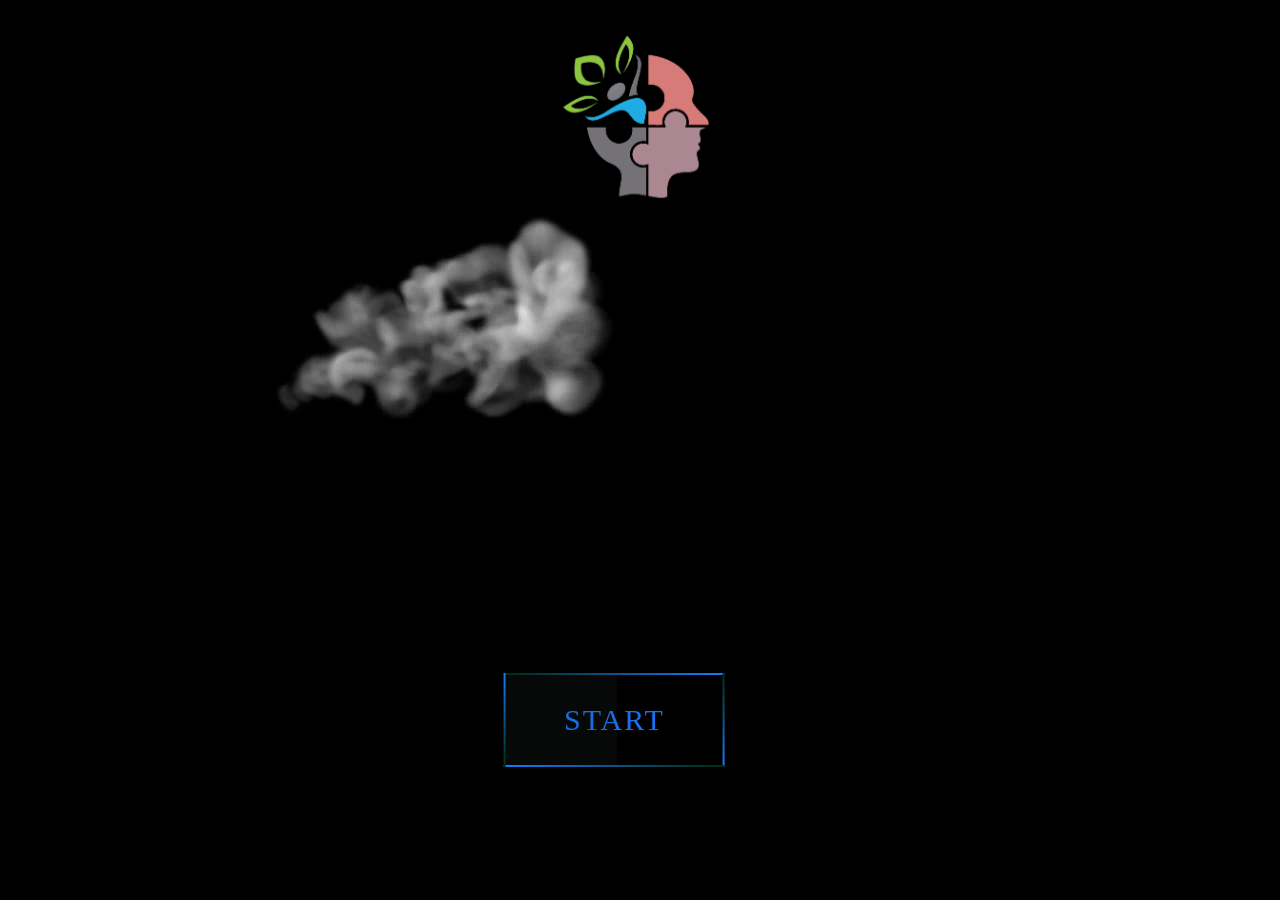
<file: index.html>
<!DOCTYPE html>
<html>
    <head>
        <title>Morphosis</title>
        <link rel="icon" href="images/nit.png" sizes="20x20">
        <link rel="stylesheet" type="text/css" href="Css/style.css"> 
        <link rel="stylesheet" href="https://cdnjs.cloudflare.com/ajax/libs/animate.css/3.7.0/animate.min.css">
</head>
<body>
    
    <section>
            <img src="images/logo.png" class="logo1 animated fadeIn delay-6s">
        <video src="images/smoke.mp4" autoplay muted></video>
        <h1>
            <span>M</span>
            <span>O</span>
            <span>R</span>
            <span>P</span>
            <span>H</span>
            <span>O</span>
            <span>S</span>
            <span>I</span>
            <span>S</span>
             <span>'19</span>
           <!-- <span>19</span>-->
        </h1>
        <a class="buttn animated fadeIn" href="/main.html">
            <span></span>
            <span></span>
            <span></span>
            <span></span>
            Start
        </a>
    </section>
    
</body>
</html>
</file>
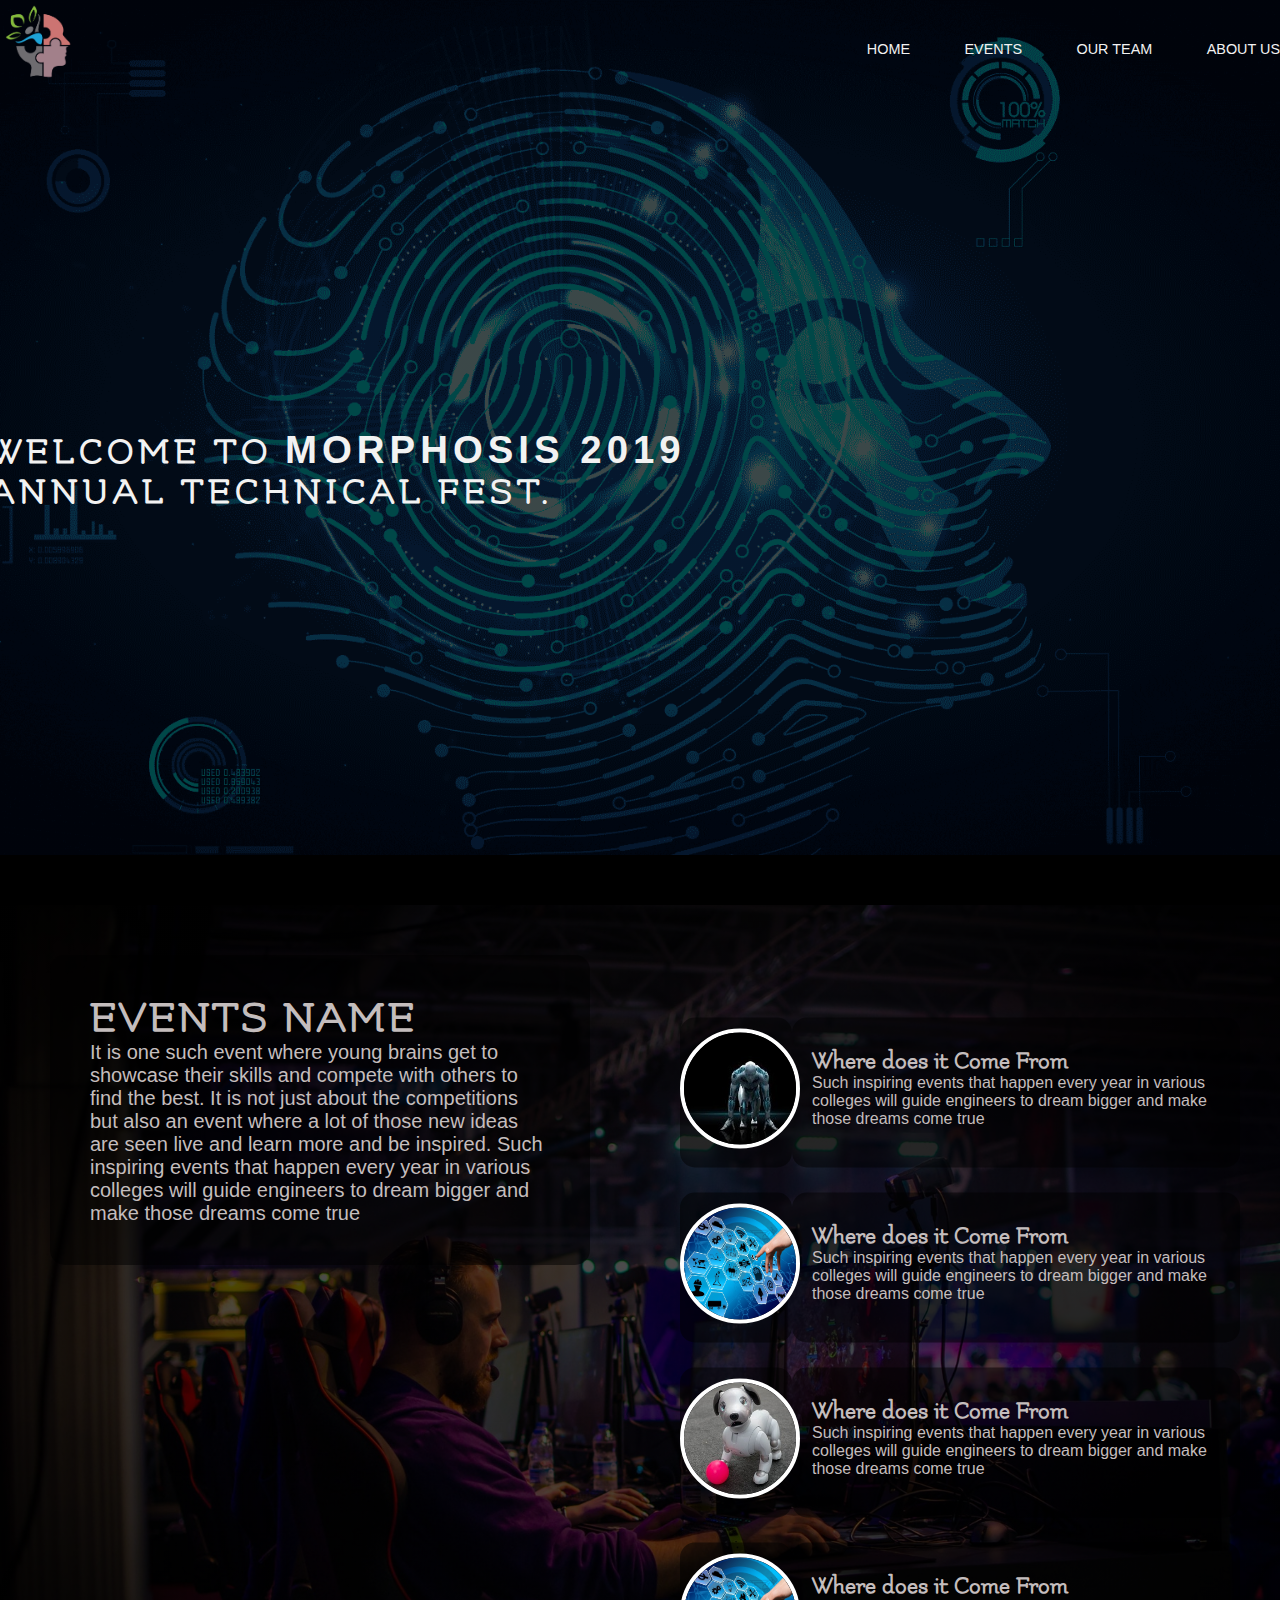
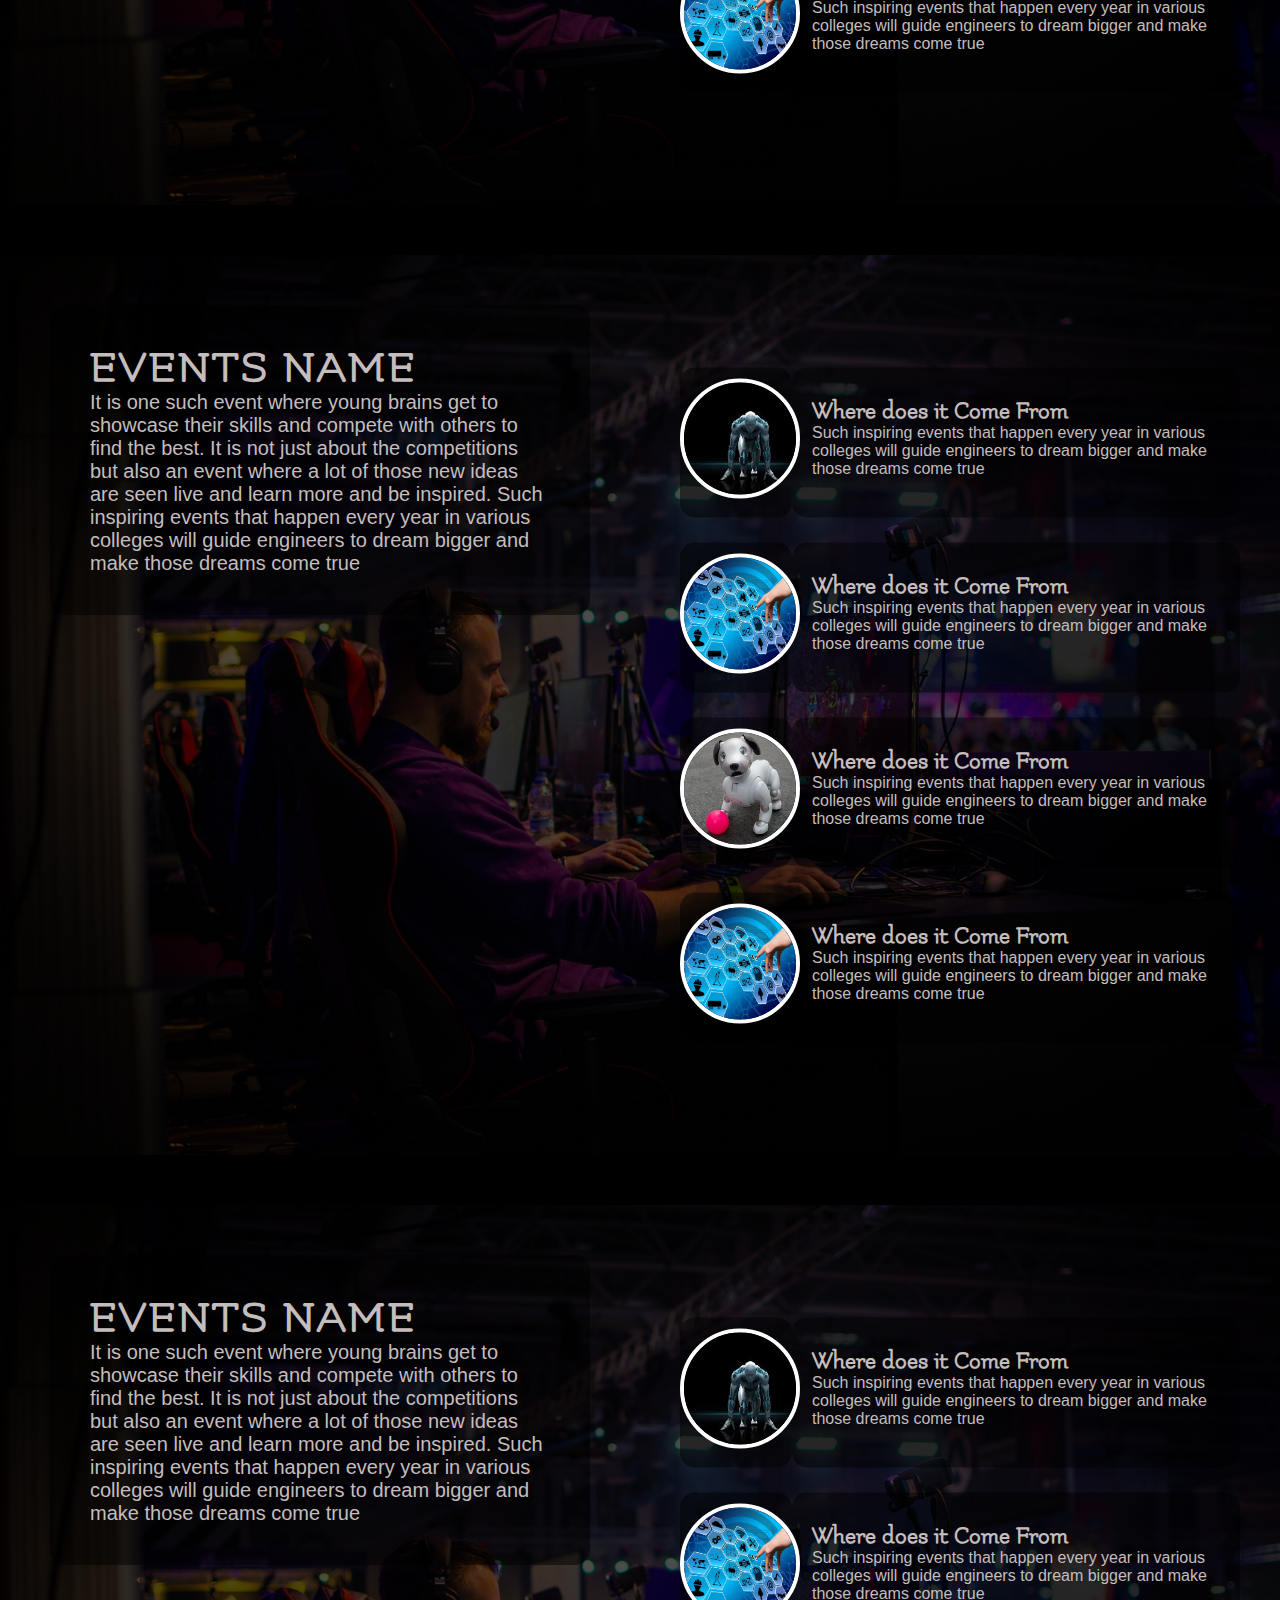
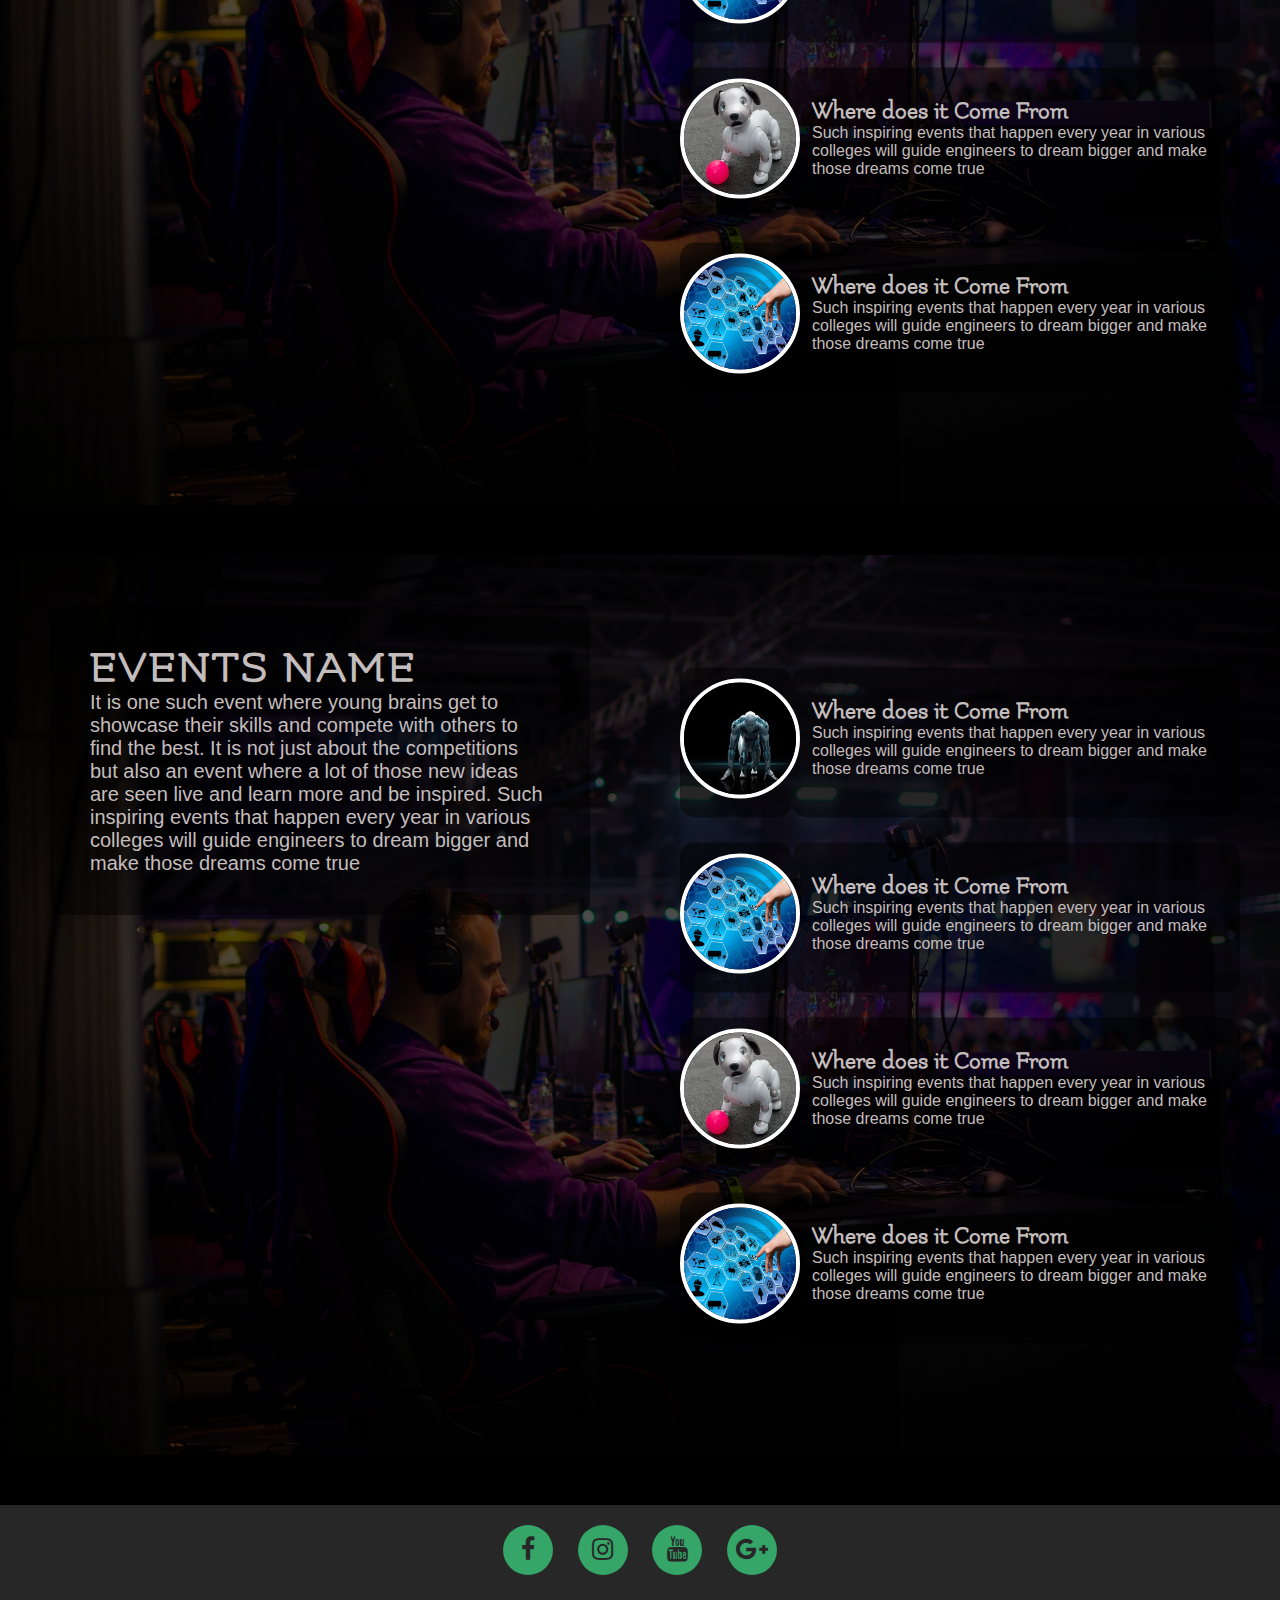
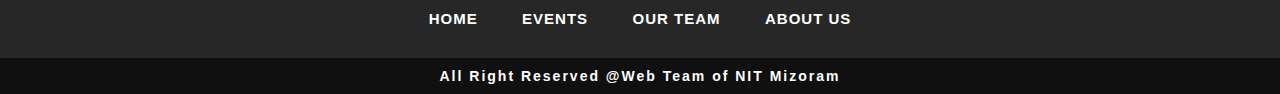
<file: events.html>
<!DOCTYPE html>
<html>
    <head>

        <title>Morphosis</title>
        <link rel="icon" href="images/nit.png" sizes="20x20">
        <link rel="stylesheet" type="text/css" href="Css/main.css">
        <link rel="stylesheet" type="text/css" href="Css/events.css">
        <link href="https://fonts.googleapis.com/css?family=Flamenco" rel="stylesheet">
        <link rel="stylesheet" href="https://cdnjs.cloudflare.com/ajax/libs/animate.css/3.7.0/animate.min.css">
        <link rel="stylesheet" href="https://cdnjs.cloudflare.com/ajax/libs/font-awesome/4.7.0/css/font-awesome.min.css">
    </head>
    <body>
        <!--Code of Header is Start-->
        <header>
            <div id="navbar">
                    <div class="row clearfix ">
                        <img src="images/logo.png" class="logo animated bounceInLeft">
                        <ul id="p1" class="main-nav animated bounceInRight" >
                            <li><a href="/main.html">Home</a></li>
                            <li><a href="/events.html">Events</a></li>
                            <li><a href="/Our-Team.html">Our Team</a></li>
                            <li><a href="#">About us</a></li>
                           
                        </ul>
                        <a onclick="slideshow()" class="mobile-icon animated bounceInRight" ><i class="fa fa-align-justify "></i></a>
                    </div>
            </div>

            <div class="main-content-header">
                <h1>WELCOME TO <span class="colorchange"><b>MORPHOSIS 2019</b></span><br>
                ANNUAL TECHNICAL FEST.</h1>
            </div>
        </header>
        <!--Code of Section is start-->
        <section>
            <div class="box1">
            <div class="leftBox">
                <div class="content">
                    <h1>Events Name</h1>
                    <p>It is one such event where young brains get to showcase their skills and compete with others to find the best. It is not just about the competitions but
                         also an event where a lot of those new ideas are seen live and learn more and be inspired.
                          Such inspiring events that happen every year in various colleges will guide engineers to dream bigger and make those dreams come true</p>
                </div>
            </div>
            <div class="events">
                <ul>
                    <li>
                        <div class="imgBox">
                            <img src="images/robo race.jpg">
                        </div>
                        <div class="details">
                            <h3>Where does it Come From</h3>
                            <p>Such inspiring events that happen every year in various colleges will guide 
                                engineers to dream bigger and make those dreams come true</p>
                        </div>
                        <div style="clear:both;"></div>
                    </li>

                    <li>
                            <div class="imgBox">
                                <img src="images/b1.jpg">
                            </div>
                            <div class="details">
                                <h3>Where does it Come From</h3>
                                <p>Such inspiring events that happen every year in various colleges will guide 
                                    engineers to dream bigger and make those dreams come true</p>
                            </div>
                            <div style="clear:both;"></div>
                        </li>

                        <li>
                                <div class="imgBox">
                                    <img src="images/dog.jpg">
                                </div>
                                <div class="details">
                                    <h3>Where does it Come From</h3>
                                    <p>Such inspiring events that happen every year in various colleges will guide 
                                        engineers to dream bigger and make those dreams come true</p>
                                </div>
                                <div style="clear:both;"></div>
                            </li>

                            <li>
                                    <div class="imgBox">
                                        <img src="images/b1.jpg">
                                    </div>
                                    <div class="details">
                                        <h3>Where does it Come From</h3>
                                        <p>Such inspiring events that happen every year in various colleges will guide 
                                            engineers to dream bigger and make those dreams come true</p>
                                    </div>
                                    <div style="clear:both;"></div>
                                </li>

                </ul>
            </div>
        </div>

        <div class="box2">
                <div class="leftBox">
                    <div class="content">
                        <h1>Events Name</h1>
                        <p>It is one such event where young brains get to showcase their skills and compete with others to find the best. It is not just about the competitions but
                             also an event where a lot of those new ideas are seen live and learn more and be inspired.
                              Such inspiring events that happen every year in various colleges will guide engineers to dream bigger and make those dreams come true</p>
                    </div>
                </div>
                <div class="events">
                    <ul>
                        <li>
                            <div class="imgBox">
                                <img src="images/robo race.jpg">
                            </div>
                            <div class="details">
                                <h3>Where does it Come From</h3>
                                <p>Such inspiring events that happen every year in various colleges will guide 
                                    engineers to dream bigger and make those dreams come true</p>
                            </div>
                            <div style="clear:both;"></div>
                        </li>
    
                        <li>
                                <div class="imgBox">
                                    <img src="images/b1.jpg">
                                </div>
                                <div class="details">
                                    <h3>Where does it Come From</h3>
                                    <p>Such inspiring events that happen every year in various colleges will guide 
                                        engineers to dream bigger and make those dreams come true</p>
                                </div>
                                <div style="clear:both;"></div>
                            </li>
    
                            <li>
                                    <div class="imgBox">
                                        <img src="images/dog.jpg">
                                    </div>
                                    <div class="details">
                                        <h3>Where does it Come From</h3>
                                        <p>Such inspiring events that happen every year in various colleges will guide 
                                            engineers to dream bigger and make those dreams come true</p>
                                    </div>
                                    <div style="clear:both;"></div>
                                </li>
    
                                <li>
                                        <div class="imgBox">
                                            <img src="images/b1.jpg">
                                        </div>
                                        <div class="details">
                                            <h3>Where does it Come From</h3>
                                            <p>Such inspiring events that happen every year in various colleges will guide 
                                                engineers to dream bigger and make those dreams come true</p>
                                        </div>
                                        <div style="clear:both;"></div>
                                    </li>
    
                    </ul>
                </div>
            </div>

            <div class="box3">
                    <div class="leftBox">
                        <div class="content">
                            <h1>Events Name</h1>
                            <p>It is one such event where young brains get to showcase their skills and compete with others to find the best. It is not just about the competitions but
                                 also an event where a lot of those new ideas are seen live and learn more and be inspired.
                                  Such inspiring events that happen every year in various colleges will guide engineers to dream bigger and make those dreams come true</p>
                        </div>
                    </div>
                    <div class="events">
                        <ul>
                            <li>
                                <div class="imgBox">
                                    <img src="images/robo race.jpg">
                                </div>
                                <div class="details">
                                    <h3>Where does it Come From</h3>
                                    <p>Such inspiring events that happen every year in various colleges will guide 
                                        engineers to dream bigger and make those dreams come true</p>
                                </div>
                                <div style="clear:both;"></div>
                            </li>
        
                            <li>
                                    <div class="imgBox">
                                        <img src="images/b1.jpg">
                                    </div>
                                    <div class="details">
                                        <h3>Where does it Come From</h3>
                                        <p>Such inspiring events that happen every year in various colleges will guide 
                                            engineers to dream bigger and make those dreams come true</p>
                                    </div>
                                    <div style="clear:both;"></div>
                                </li>
        
                                <li>
                                        <div class="imgBox">
                                            <img src="images/dog.jpg">
                                        </div>
                                        <div class="details">
                                            <h3>Where does it Come From</h3>
                                            <p>Such inspiring events that happen every year in various colleges will guide 
                                                engineers to dream bigger and make those dreams come true</p>
                                        </div>
                                        <div style="clear:both;"></div>
                                    </li>
        
                                    <li>
                                            <div class="imgBox">
                                                <img src="images/b1.jpg">
                                            </div>
                                            <div class="details">
                                                <h3>Where does it Come From</h3>
                                                <p>Such inspiring events that happen every year in various colleges will guide 
                                                    engineers to dream bigger and make those dreams come true</p>
                                            </div>
                                            <div style="clear:both;"></div>
                                        </li>
        
                        </ul>
                    </div>
                </div>

                <div class="box4">
                        <div class="leftBox">
                            <div class="content">
                                <h1>Events Name</h1>
                                <p>It is one such event where young brains get to showcase their skills and compete with others to find the best. It is not just about the competitions but
                                     also an event where a lot of those new ideas are seen live and learn more and be inspired.
                                      Such inspiring events that happen every year in various colleges will guide engineers to dream bigger and make those dreams come true</p>
                            </div>
                        </div>
                        <div class="events">
                            <ul>
                                <li>
                                    <div class="imgBox">
                                        <img src="images/robo race.jpg">
                                    </div>
                                    <div class="details">
                                        <h3>Where does it Come From</h3>
                                        <p>Such inspiring events that happen every year in various colleges will guide 
                                            engineers to dream bigger and make those dreams come true</p>
                                    </div>
                                    <div style="clear:both;"></div>
                                </li>
            
                                <li>
                                        <div class="imgBox">
                                            <img src="images/b1.jpg">
                                        </div>
                                        <div class="details">
                                            <h3>Where does it Come From</h3>
                                            <p>Such inspiring events that happen every year in various colleges will guide 
                                                engineers to dream bigger and make those dreams come true</p>
                                        </div>
                                        <div style="clear:both;"></div>
                                    </li>
            
                                    <li>
                                            <div class="imgBox">
                                                <img src="images/dog.jpg">
                                            </div>
                                            <div class="details">
                                                <h3>Where does it Come From</h3>
                                                <p>Such inspiring events that happen every year in various colleges will guide 
                                                    engineers to dream bigger and make those dreams come true</p>
                                            </div>
                                            <div style="clear:both;"></div>
                                        </li>
            
                                        <li>
                                                <div class="imgBox">
                                                    <img src="images/b1.jpg">
                                                </div>
                                                <div class="details">
                                                    <h3>Where does it Come From</h3>
                                                    <p>Such inspiring events that happen every year in various colleges will guide 
                                                        engineers to dream bigger and make those dreams come true</p>
                                                </div>
                                                <div style="clear:both;"></div>
                                            </li>
            
                            </ul>
                        </div>
                    </div>
        </section>
      <!--Code for Footer start-->          
            <footer>
            <div class="footer-main-div">
                <div class="footer-social-icons">
                    <ul>
                        <li id="facebook"><a href="#" target="blank"><i class="fa fa-facebook"></i></a></li>
                        <li id="instagram"><a href="#" target="blank"><i class="fa fa-instagram"></i></a></li>
                        <li id="youtube"><a href="#" target="blank"><i class="fa fa-youtube"></i></a></li>
                        <li id="google"><a href="#" target="blank"><i class="fa fa-google-plus"></i></a></li>
                    </ul>
                </div>
            

            <div class="footer-menu-one">
                <ul>
                    <li><a href="/main.html">Home</a></li>
                    <li><a href="/events.html">Events</a></li>
                    <li><a href="/Our-Team.html">Our Team</a></li>
                    <li><a href="#">About us</a></li>
                    
                </ul>
            </div>

        </div> 
        <div class="footer-bottom">
            <p>All Right Reserved @<a href="#">Web Team of NIT Mizoram</a></p>
        </div>   
        </footer>    

        







        <script type="text/javascript">
            var x = document.getElementById('p1');
            function slideshow()
            {
                if(x.style.display === "none")
                {
                    x.style.display="block";
                    document.getElementById('navbar').style.height = "180px";
                    
                }
                else
                {
                    x.style.display="none";
                    document.getElementById('navbar').style.height = "80px";
                }
            }
        </script>
        <script src="js/main.js"></script>
    </body>
</html>
</file>
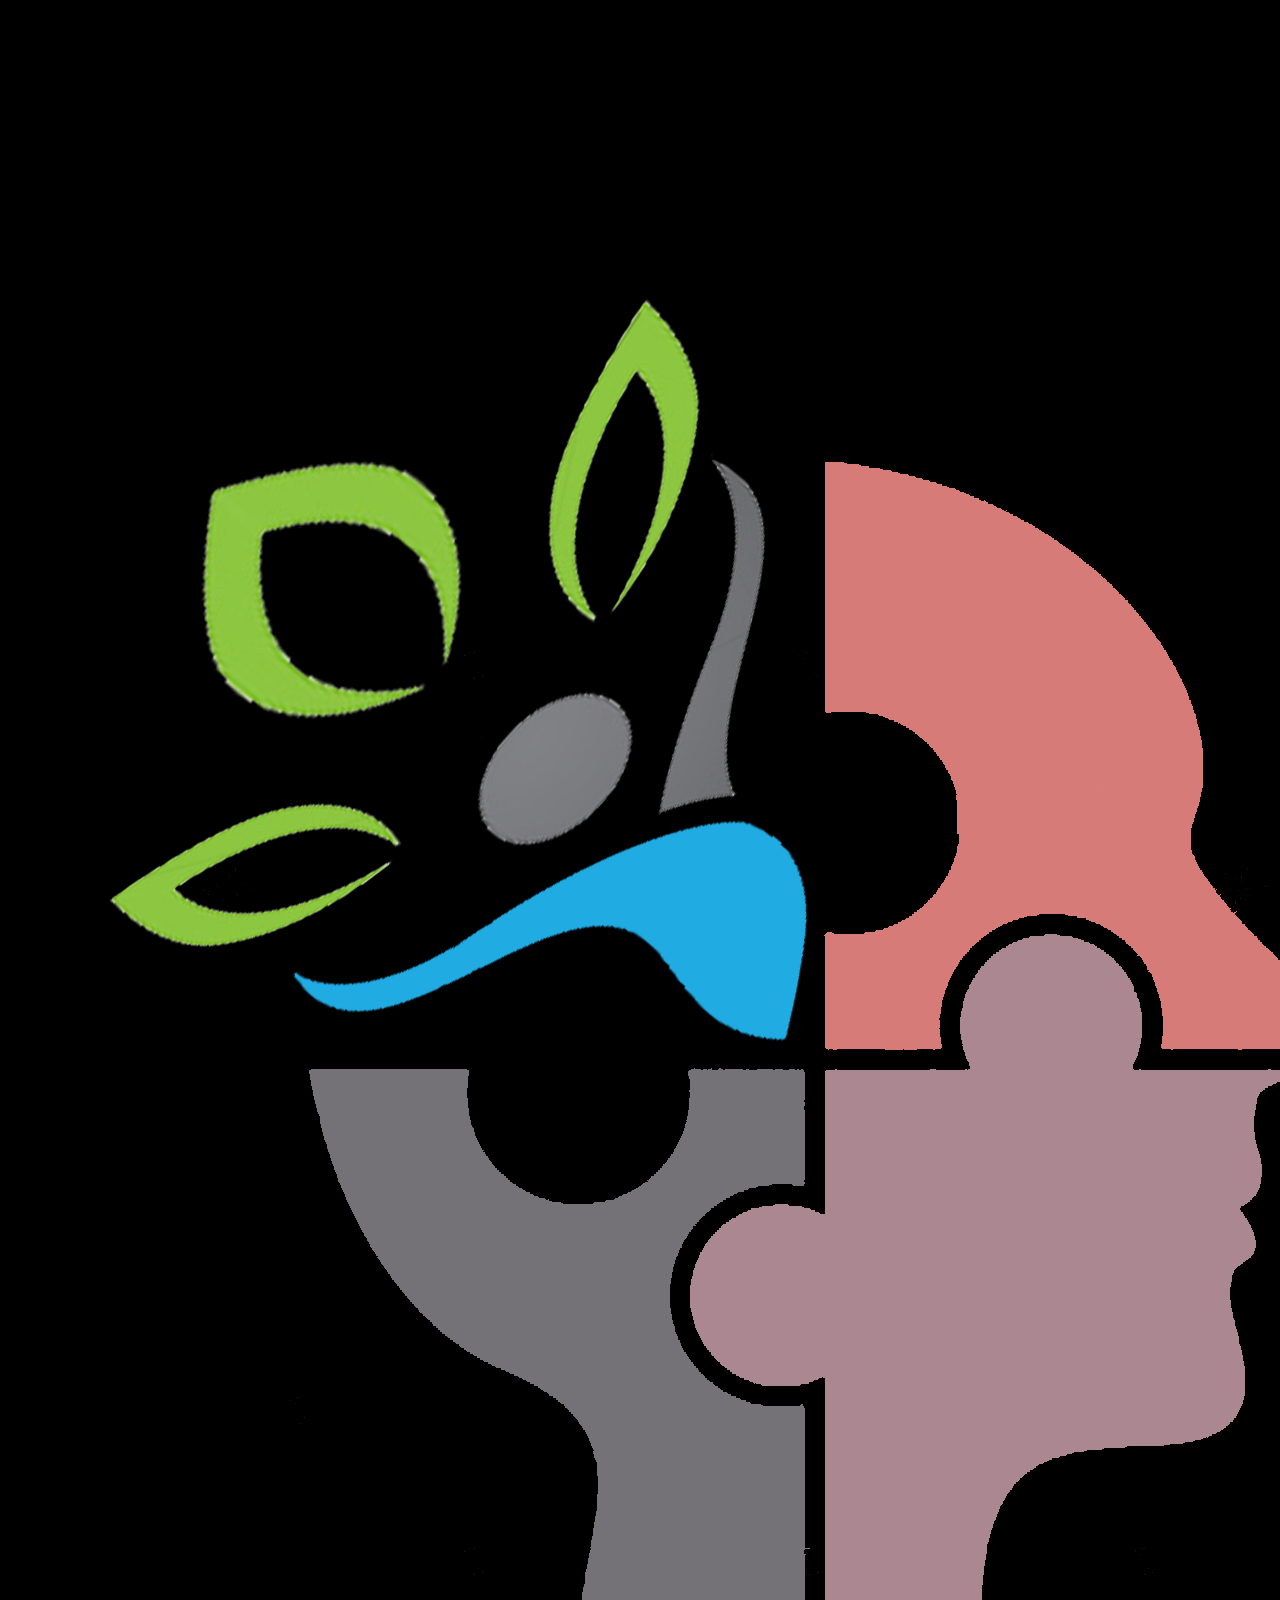
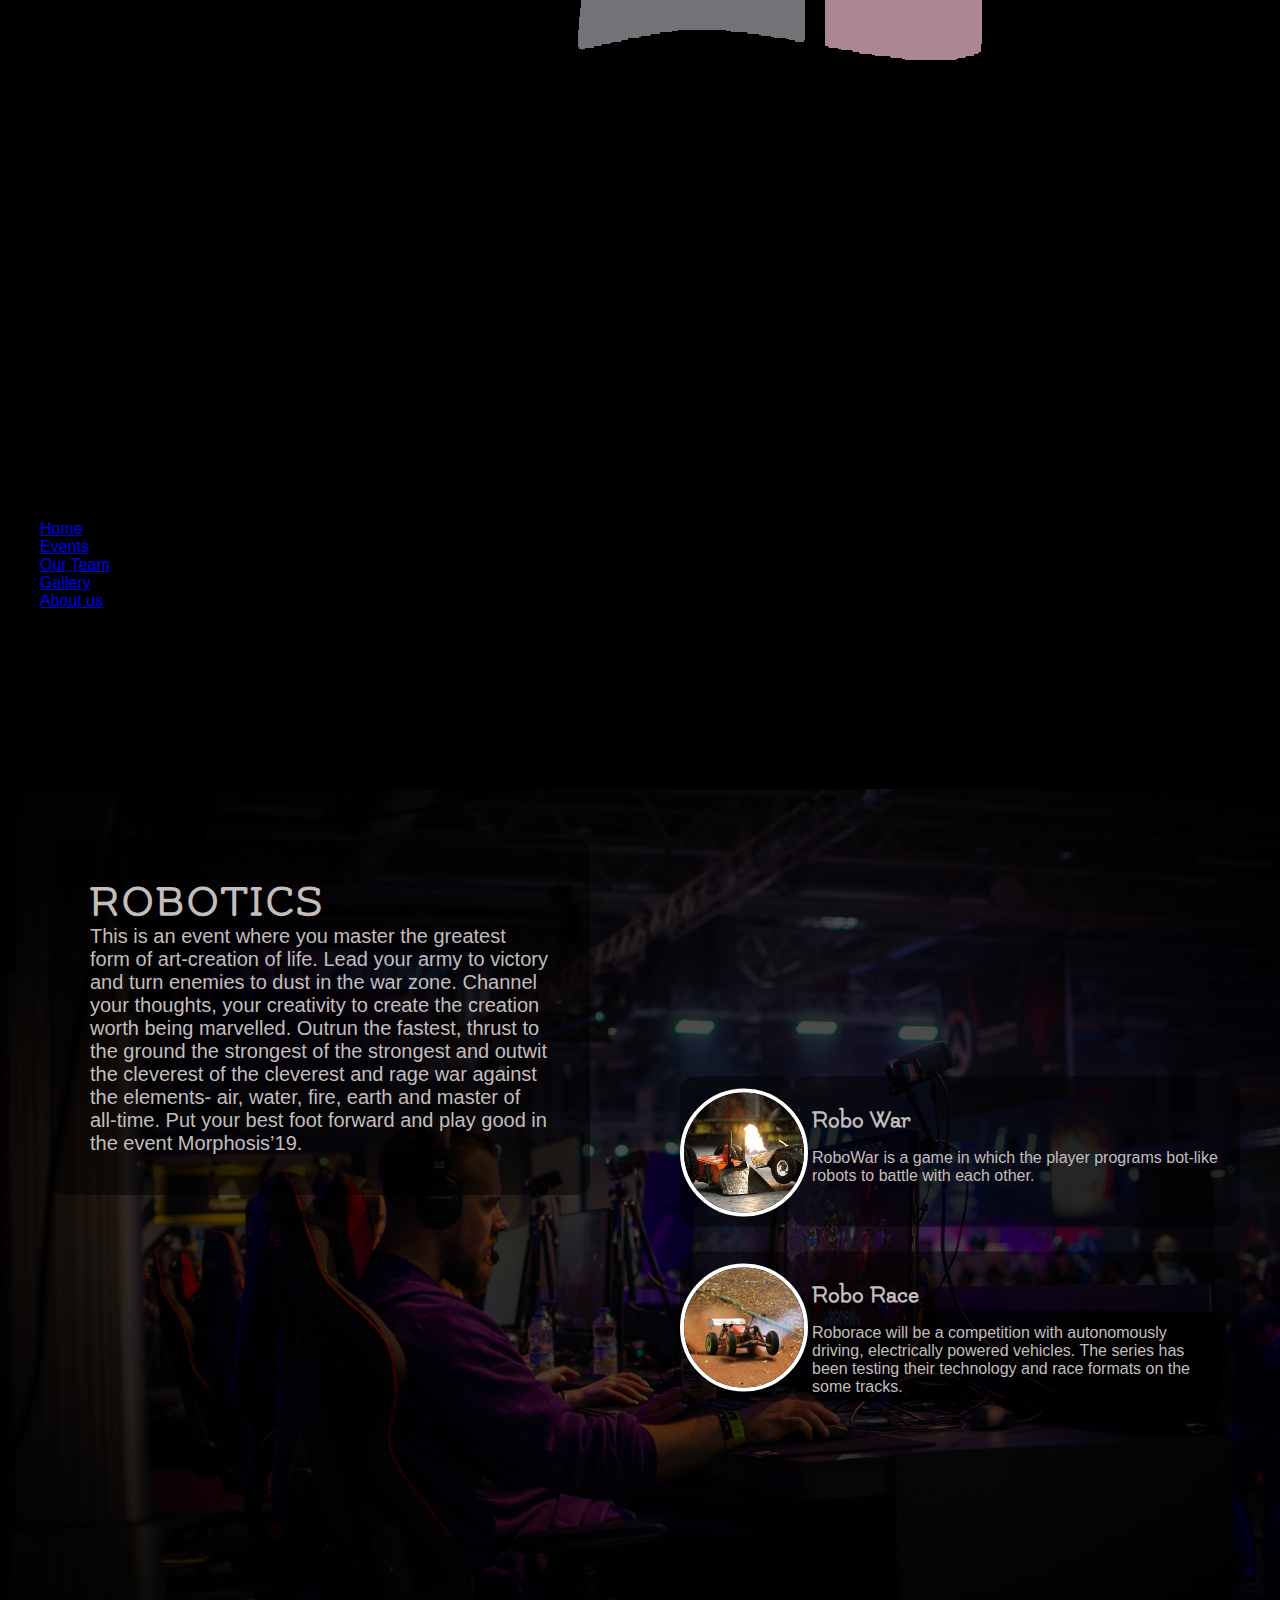
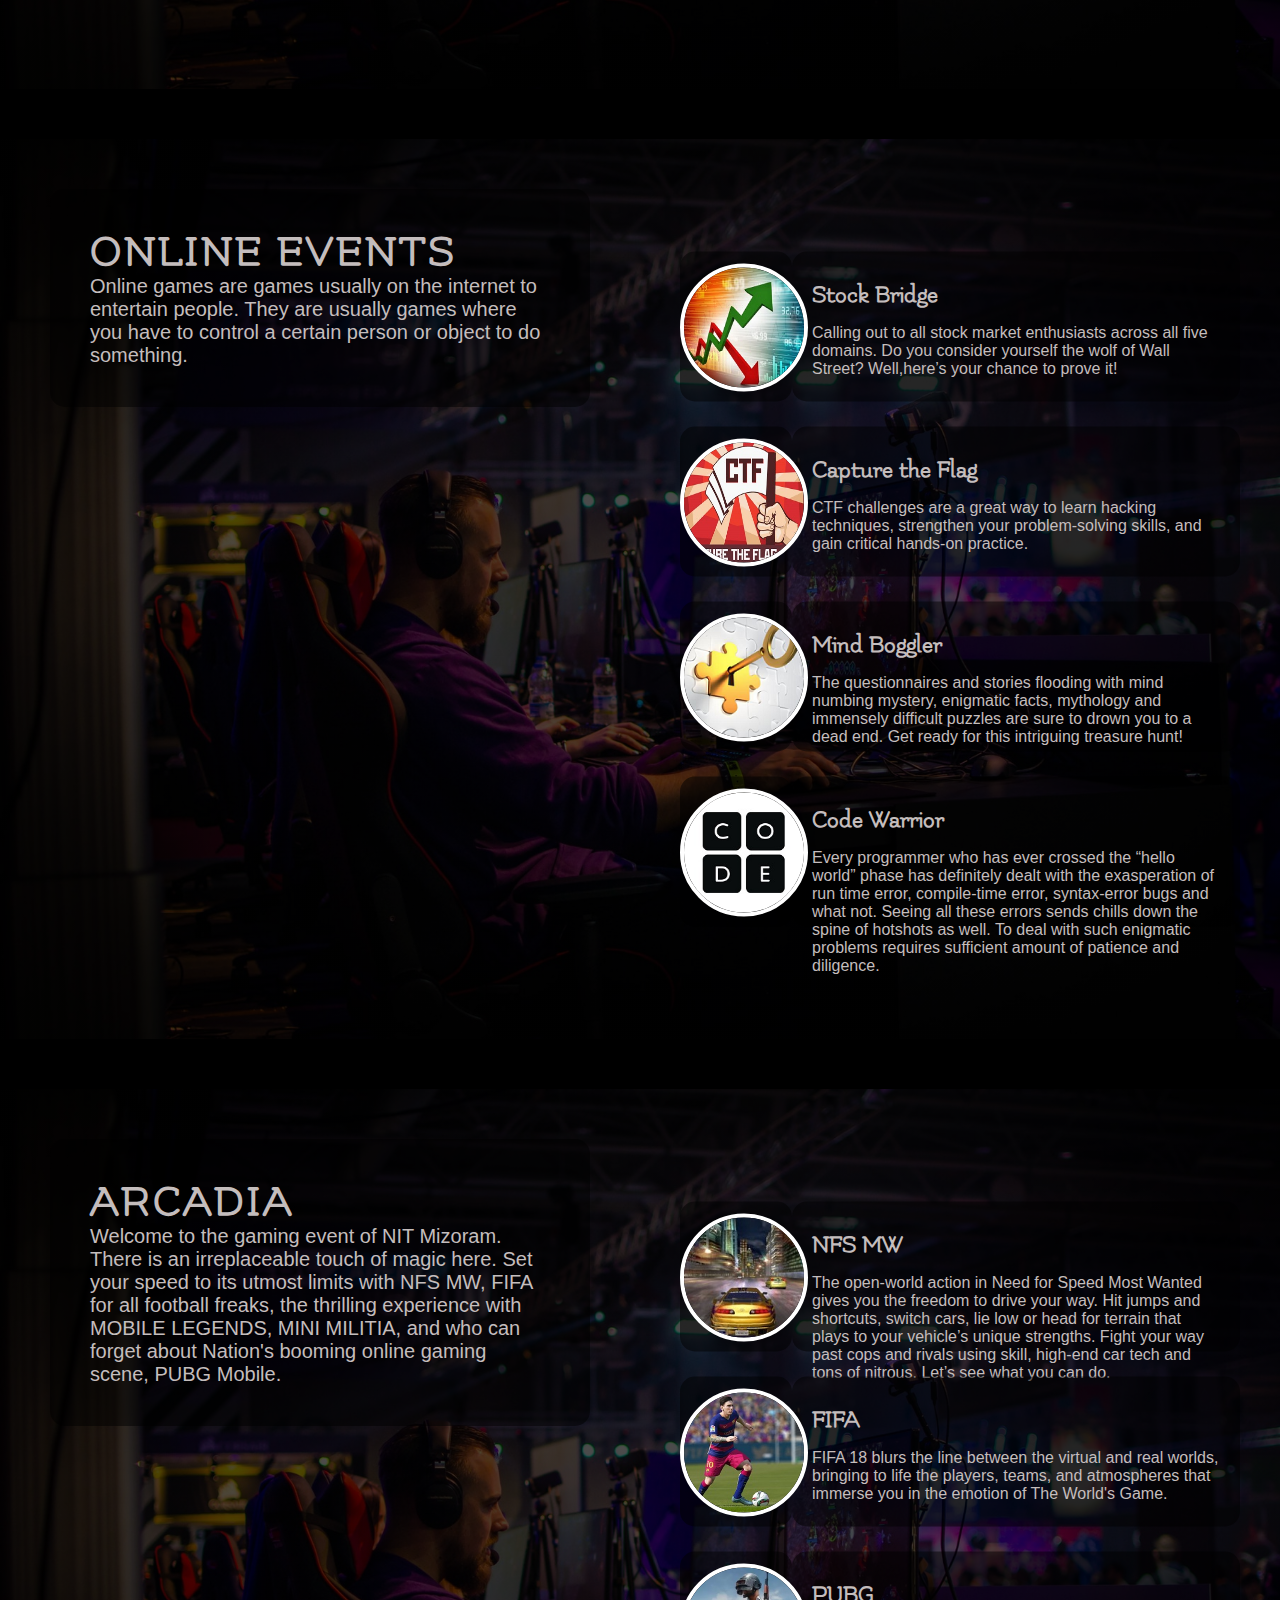
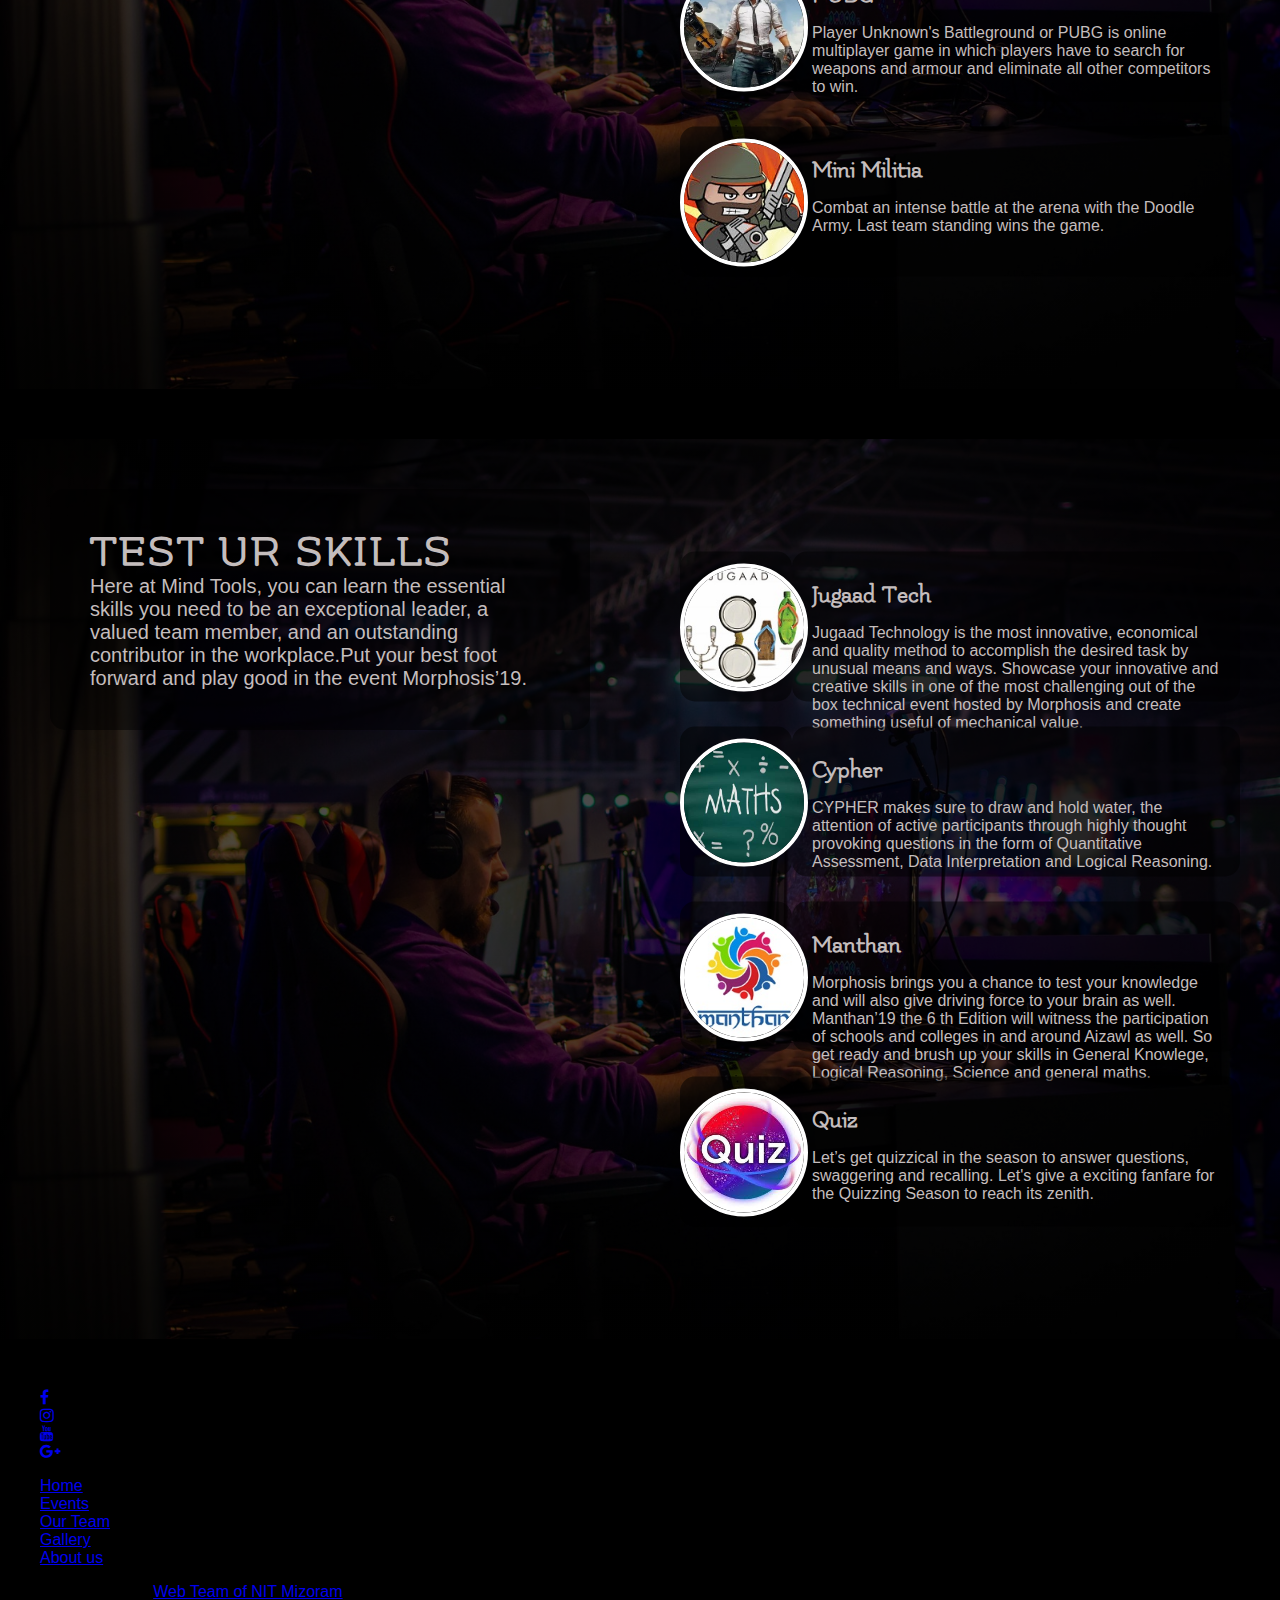
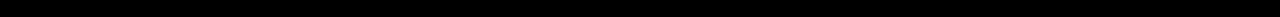
<file: events1.html>
<!DOCTYPE html>
<html>
    <head>
        <meta charset="UTF-8">
        <meta content="width=device-width, initial-scale=1" name="viewport">
        <meta content="IE=edge" http-equiv="X-UA-Compatible">
        <title>Morphosis</title>
        <link rel="icon" href="images/nit.png" sizes="20x20">
        <link rel="stylesheet" type="text/css" href="Css/events.css">
        <link href="https://fonts.googleapis.com/css?family=Flamenco" rel="stylesheet">
        <link rel="stylesheet" href="https://cdnjs.cloudflare.com/ajax/libs/animate.css/3.7.0/animate.min.css">
        <link rel="stylesheet" href="https://cdnjs.cloudflare.com/ajax/libs/font-awesome/4.7.0/css/font-awesome.min.css">
    </head>
    <body>
        <!--Code of Header is Start-->
        <header>
            <div id="navbar">
                    <div class="row clearfix ">
                        <img src="images/logo.png" class="logo animated bounceInLeft">
                        <ul id="p1" class="main-nav animated bounceInRight" >
                            <li><a href="/main.html">Home</a></li>
                            <li><a href="/events.html">Events</a></li>
                            <li><a href="/Our-Team.html">Our Team</a></li>
                            <li><a href="/Gallery.html">Gallery</a></li>
                            <li><a href="/main.html#about">About us</a></li>
                           
                        </ul>
                        <a onclick="slideshow()" class="mobile-icon animated bounceInRight" ><i class="fa fa-align-justify "></i></a>
                    </div>
            </div>

            <div class="main-content-header">
                <h1>WELCOME TO <span class="colorchange"><b>MORPHOSIS 2019</b></span><br>
                ANNUAL TECHNICAL FEST.</h1>
            </div>
        </header>
        <!--Code of Section is start-->
        <section>
            <div class="box1" id="robotics">
            <div class="leftBox">
                <div class="content">
                    <h1 >Robotics</h1>
                    <p>This is an event where you master the greatest form of art-creation of life. Lead your army to
                        victory and turn enemies to dust in the war zone. Channel your thoughts, your creativity to
                        create the creation worth being marvelled. Outrun the fastest, thrust to the ground the strongest
                        of the strongest and outwit the cleverest of the cleverest and rage war against the elements- air,
                        water, fire, earth and master of all-time. Put your best foot forward and play good in the event
                        Morphosis’19.</p>
                </div>
            </div>
            <div class="events">
                <ul>
                        <a href="#">
                    <li>
                        
                        <div class="imgBox">
                            <img src="images/robowar.jpg">
                        </div>
                        <div class="details">
                            <h3>Robo War</h3>
                            <p>RoboWar is a game in which the player programs bot-like robots to battle  with each other. </p>
                        </div>
                        <div style="clear:both;"></div>
                    </li>
                </a>

                        <li>
                                <div class="imgBox">
                                    <img src="images/roborace.jpg">
                                </div>
                                <div class="details">
                                    <h3>Robo Race</h3>
                                    <p>Roborace will be a competition with autonomously driving, electrically powered vehicles.
                                        The series has been testing their technology and race formats on the some tracks.</p>
                                </div>
                                <div style="clear:both;"></div>
                            </li>

                         

                </ul>
            </div>
        </div>
        <div class="parallex1">

            </div>

        <div class="box2" id="online_events" >
                <div class="leftBox">
                    <div class="content">
                        <h1>Online Events</h1>
                        <p>Online games are games usually on the internet to entertain people. They are usually games where you have to control a certain person or object to do something.</p>
                    </div>
                </div>
                <div class="events">
                    <ul>
                        <li>
                            <div class="imgBox">
                                <img src="images/stock.jpg">
                            </div>
                            <div class="details">
                                <h3>Stock Bridge</h3>
                                <p>Calling out to all stock market enthusiasts across all five domains. Do you consider yourself the
                                    wolf of Wall Street? Well,here’s your chance to prove it!</p>
                            </div>
                            <div style="clear:both;"></div>
                        </li>
    
                        <li>
                                <div class="imgBox">
                                    <img src="images/ctf.jpg">
                                </div>
                                <div class="details">
                                    <h3>Capture the Flag</h3>
                                    <p>CTF challenges are a great way to learn hacking techniques, strengthen
                                        your problem-solving skills, and gain critical hands-on practice.</p>
                                </div>
                                <div style="clear:both;"></div>
                            </li>
    
                            <li>
                                    <div class="imgBox">
                                        <img src="images/mind.png">
                                    </div>
                                    <div class="details">
                                        <h3>Mind Boggler</h3>
                                        <p>The questionnaires and stories flooding with mind numbing mystery,
                                            enigmatic facts, mythology and immensely difficult puzzles are sure to drown you to a dead end.
                                            Get ready for this intriguing treasure hunt!</p>
                                    </div>
                                    <div style="clear:both;"></div>
                                </li>
    
                                <li>
                                        <div class="imgBox">
                                            <img src="images/code.jpg">
                                        </div>
                                        <div class="details">
                                            <h3>Code Warrior</h3>
                                            <p>Every programmer who has ever crossed the “hello world” phase has definitely dealt with the
                                                exasperation of run time error, compile-time error, syntax-error bugs and what not. Seeing all
                                                these errors sends chills down the spine of hotshots as well. To deal with such enigmatic
                                                problems requires sufficient amount of patience and diligence.</p>
                                        </div>
                                        <div style="clear:both;"></div>
                                    </li>

                            <!--New Game Code Start-->
                            <!-- <li>
                                <div class="imgBox">
                                    <img src="images/quiz.jpg">
                                </div>
                                <div class="details">
                                    <h3>Quiz</h3>
                                    <p>Let’s get quizzical in the season to answer questions, swaggering and recalling. Let&#39;s give a
                                        exciting fanfare for the Quizzing Season to reach its zenith.</p>
                                </div>
                                <div style="clear:both;"></div>
                            </li> -->
                            <!--End-->
    
                    </ul>
                </div>
            </div>

            <div class="parallex2">

                </div>

            <div class="box3" id="Arcadia">
                    <div class="leftBox">
                        <div class="content">
                            <h1>Arcadia</h1>
                            <p>Welcome to the gaming event of NIT Mizoram. There is an irreplaceable touch of magic
                                here. Set your speed to its utmost limits with NFS MW, FIFA for all football freaks, the thrilling
                                experience with MOBILE LEGENDS, MINI MILITIA, and who can forget about Nation&#39;s
                                booming online gaming scene, PUBG Mobile.</p>
                        </div>
                    </div>
                    <div class="events">
                        <ul>
                            <li>
                                <div class="imgBox">
                                    <img src="images/nfs.jpg">
                                </div>
                                <div class="details">
                                    <h3>NFS MW</h3>
                                    <p>  The open-world action in Need for Speed Most Wanted gives you the freedom to drive your way. Hit jumps and shortcuts, switch cars, lie low or head for terrain that plays to
                                             your vehicle’s unique strengths.
                                             Fight your way past cops and rivals using skill, high-end car tech and tons of nitrous. Let’s see what you can do. </p>
                                </div>
                                <div style="clear:both;"></div>
                            </li>
        
                            <li>
                                    <div class="imgBox">
                                        <img src="images/fifa.jpg">
                                    </div>
                                    <div class="details">
                                        <h3>FIFA</h3>
                                        <p>FIFA 18 blurs the line between the virtual and real worlds, bringing to life the players, teams, and atmospheres that immerse you in the emotion of The World's Game. </p>
                                    </div>
                                    <div style="clear:both;"></div>
                                </li>
        
                                <li>
                                        <div class="imgBox">
                                            <img src="images/pubg.jpg">
                                        </div>
                                        <div class="details">
                                            <h3>PUBG</h3>
                                            <p>Player Unknown's Battleground or PUBG is online multiplayer game in which players have to search for weapons and armour and eliminate all other competitors to win.</p>
                                        </div>
                                        <div style="clear:both;"></div>
                                    </li>
        
                                    <!-- <li>
                                            <div class="imgBox">
                                                <img src="images/mobile.jpg">
                                            </div>
                                            <div class="details">
                                                <h3>Mobile Legends</h3>
                                                <p>Bang Bang is a multiplayer (5 vs 5) online battle arena (MOBA) game designed for mobile phones. The two opposing teams fight to reach and destroy the enemy's 
                                                    base while defending their own base for control of a path, the three "lanes" known as "top", "middle" and "bottom", which connects the bases.</p>
                                            </div>
                                            <div style="clear:both;"></div>
                                        </li> -->
                                    <!--NEw GAme Start-->
                                    <li>
                                        <div class="imgBox">
                                            <img src="images/mini.jpg">
                                        </div>
                                        <div class="details">
                                            <h3>Mini Militia</h3>
                                            <p>Combat an intense battle at the arena with the Doodle Army. Last team standing wins the game.</p>
                                        </div>
                                        <div style="clear:both;"></div>
                                    </li>
                                    <!--End-->
        
                        </ul>
                    </div>
                </div>

                <div class="parallex3">

                    </div>

                <div class="box4" id="test">
                        <div class="leftBox">
                            <div class="content">
                                <h1 >Test Ur Skills</h1>
                                <p>Here at Mind Tools, you can learn the essential skills you need to be an exceptional leader, a valued team member,
                                     and an outstanding contributor in the workplace.Put your best foot forward and play good in the event
                                     Morphosis’19.</p>
                            </div>
                        </div>
                        <div class="events">
                            <ul>
                                <li>
                                    <div class="imgBox">
                                        <img src="images/juggad.jpg">
                                    </div>
                                    <div class="details">
                                        <h3>Jugaad Tech</h3>
                                        <p>Jugaad Technology is the most innovative, economical and quality method to accomplish the
                                                desired task by unusual means and ways. Showcase your innovative and creative skills in one
                                                of the most challenging out of the box technical event hosted by Morphosis and create
                                                something useful of mechanical value.</p>
                                    </div>
                                    <div style="clear:both;"></div>
                                </li>
            
                                <!-- <li>
                                        <div class="imgBox">
                                            <img src="images/cube.jpeg">
                                        </div>
                                        <div class="details">
                                            <h3>Cube Fever</h3>
                                            <p>A puzzle is a problem which has baffled the human race for centuries. Even a simple geometric
                                                    problem can make human scratch their minds, such a puzzle is “The Rubiks Cube”. Its mystery
                                                    consists in its simplicity and yet unsolvability. It is a challenge for ones own mind, testing oneself
                                                    as the success at its competition is like when you are on the cloud nine.</p>
                                        </div>
                                        <div style="clear:both;"></div>
                                    </li> -->
            
                                    <li>
                                            <div class="imgBox">
                                                <img src="images/cypher.jpg">
                                            </div>
                                            <div class="details">
                                                <h3>Cypher</h3>
                                                <p>CYPHER makes sure to draw and hold water,
                                                        the attention of active participants through highly thought provoking questions in the form of
                                                        Quantitative Assessment, Data Interpretation and Logical Reasoning.</p>
                                            </div>
                                            <div style="clear:both;"></div>
                                        </li>
            
                                        <!-- <li>
                                                <div class="imgBox">
                                                    <img src="images/bridge.jpg">
                                                </div>
                                                <div class="details">
                                                    <h3>Bridge Modelling</h3>
                                                    <p>Have you ever wondered how bridges can carry people, cars, and trucks over long spans
                                                            without collapsing? Do you want to find out what engineers think of when planning and
                                                            designing these structures? Come and explore the engineering process as you build a scale
                                                            bridge out of an unconventional material and compete to carry the most weight.</p>
                                                </div>
                                                <div style="clear:both;"></div>
                                            </li> -->

                                            <!--Adding NEw games Start-->
                                            <li>
                                                <div class="imgBox">
                                                    <img src="images/manthan.jpg">
                                                </div>
                                                <div class="details">
                                                    <h3>Manthan</h3>
                                                    <p>Morphosis brings you a chance to test your knowledge and will also give driving force to your
                                                            brain as well. Manthan’19 the 6 th Edition will witness the participation of schools and colleges in
                                                            and around Aizawl as well. So get ready and brush up your skills in General Knowlege, Logical
                                                            Reasoning, Science and general maths.</p>
                                                </div>
                                                <div style="clear:both;"></div>
                                            </li>
                                            <li>
                                                <div class="imgBox">
                                                    <img src="images/quiz.jpg">
                                                </div>
                                                <div class="details">
                                                    <h3>Quiz</h3>
                                                    <p>Let’s get quizzical in the season to answer questions, swaggering and recalling. Let&#39;s give a
                                                        exciting fanfare for the Quizzing Season to reach its zenith.</p>
                                                </div>
                                                <div style="clear:both;"></div>
                                            </li>
                                            <!--end-->
            
                            </ul>
                        </div>
                    </div>
        </section>
      <!--Code for Footer start-->          
            <footer>
            <div class="footer-main-div">
                <div class="footer-social-icons">
                    <ul>
                        <li id="facebook"><a href="https://www.facebook.com/NITMz.morphosis/" target="blank"><i class="fa fa-facebook"></i></a></li>
                        <li id="instagram"><a href="https://www.instagram.com/nitmz_morphosis/?hl=en" target="blank"><i class="fa fa-instagram"></i></a></li>
                        <li id="youtube"><a href="https://www.youtube.com/channel/UCU0PsDK19ZP25bTPTsibS4A" target="blank"><i class="fa fa-youtube"></i></a></li>
                        <li id="google"><a href="#" target="blank"><i class="fa fa-google-plus"></i></a></li>
                    </ul>
                </div>
            

            <div class="footer-menu-one">
                <ul>
                    <li><a href="/main.html">Home</a></li>
                    <li><a href="/events.html">Events</a></li>
                    <li><a href="/Our-Team.html">Our Team</a></li>
                    <li><a href="/Gallery.html">Gallery</a></li>
                    <li><a href="/main.html#about">About us</a></li>
                    
                </ul>
            </div>

        </div> 
        <div class="footer-bottom">
            <p>All Right Reserved @<a href="#">Web Team of NIT Mizoram</a></p>
        </div>   
        </footer>    

        







        <script type="text/javascript">
            var x = document.getElementById('p1');
            function slideshow()
            {
                if(x.style.display === "none")
                {
                    x.style.display="block";
                    document.getElementById('navbar').style.height = "220px";
                    
                }
                else
                {
                    x.style.display="none";
                    document.getElementById('navbar').style.height = "80px";
                }
            }
        </script>
        <script src="js/main.js"></script>
    </body>
</html>
</file>
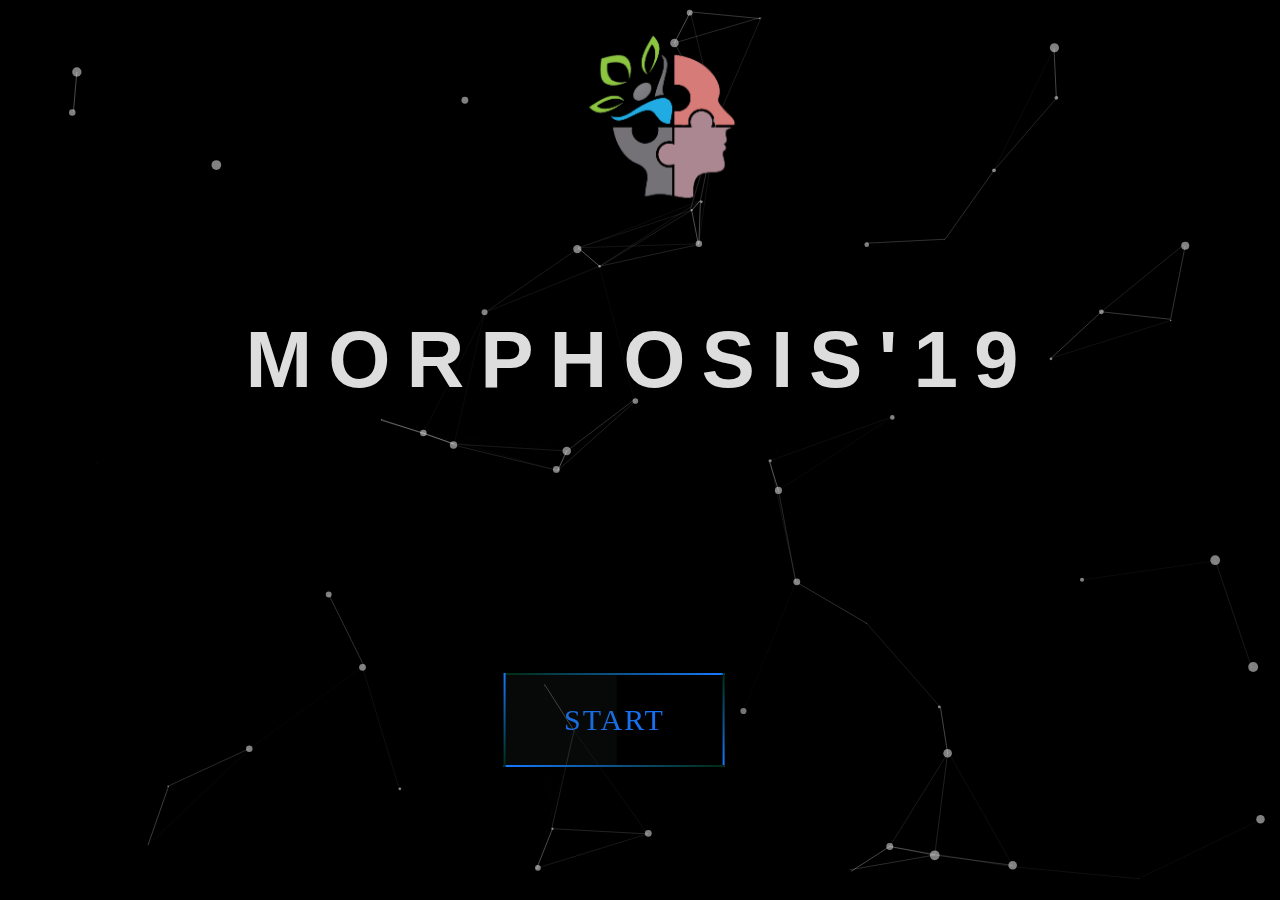
<file: index1.html>
<!DOCTYPE html>
<html>
    <head>
        <meta charset="utf-8" />
        <meta name="viewport" content="width=device-width, initial-scale=1" />
        <title>Morphosis</title>
        <link rel="icon" href="images/nit.png" sizes="20x20">
        <link rel="stylesheet" type="text/css" href="Css/style1.css"> 
        <link rel="stylesheet" href="https://cdnjs.cloudflare.com/ajax/libs/animate.css/3.7.0/animate.min.css">
    </head>
<body>
        
    <div class="main">
            <div id="wrapper">
            <img src="images/logo.png" class="logo1 animated fadeIn">

        <h1 class="colorchange">MORPHOSIS'19</h1>
        <a class="buttn animated fadeIn" href="/main.html">
            <span></span>
            <span></span>
            <span></span>
            <span></span>
            Start
        </a>
    </div>
    </div>

    <div id="particles-js"></div>
    
</body>
    <script type="text/javascript" src="js/particles.js"></script>
    <script type="text/javascript" src="js/app.js"></script>
</html>
</file>
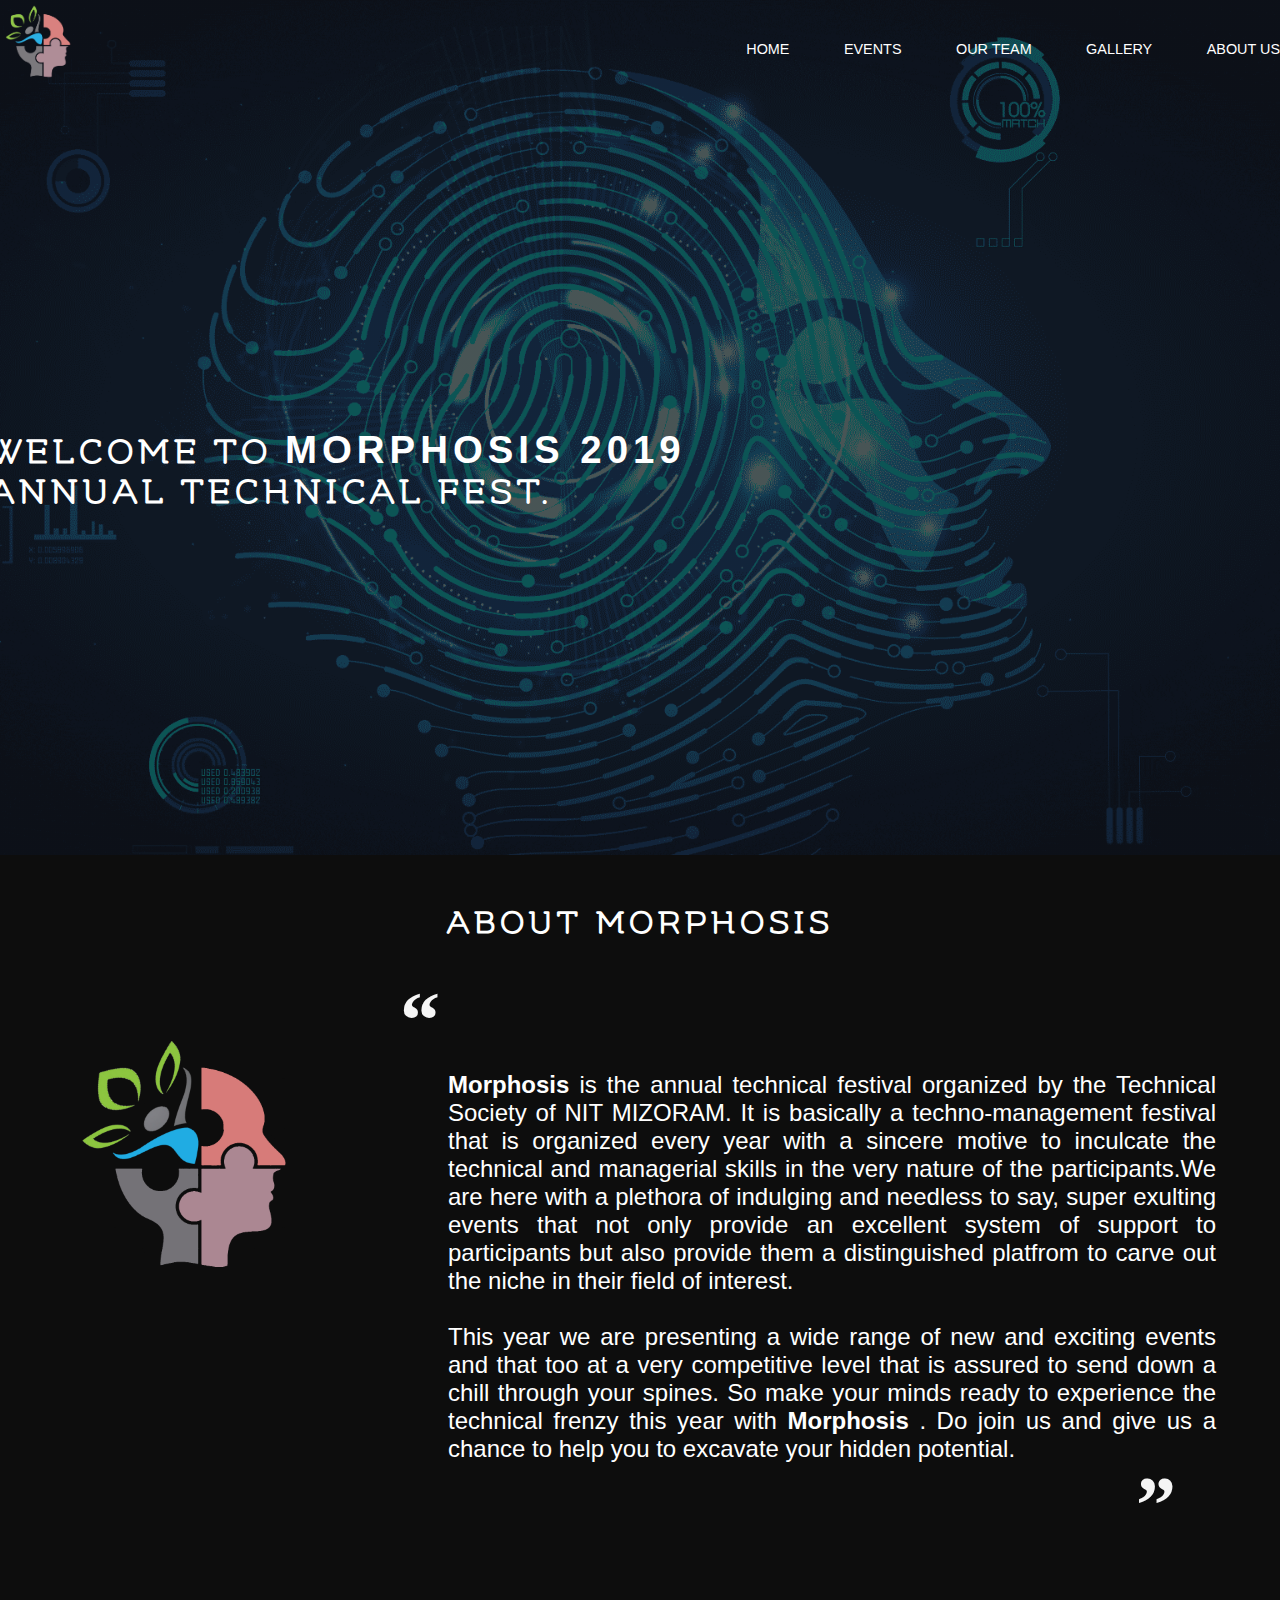
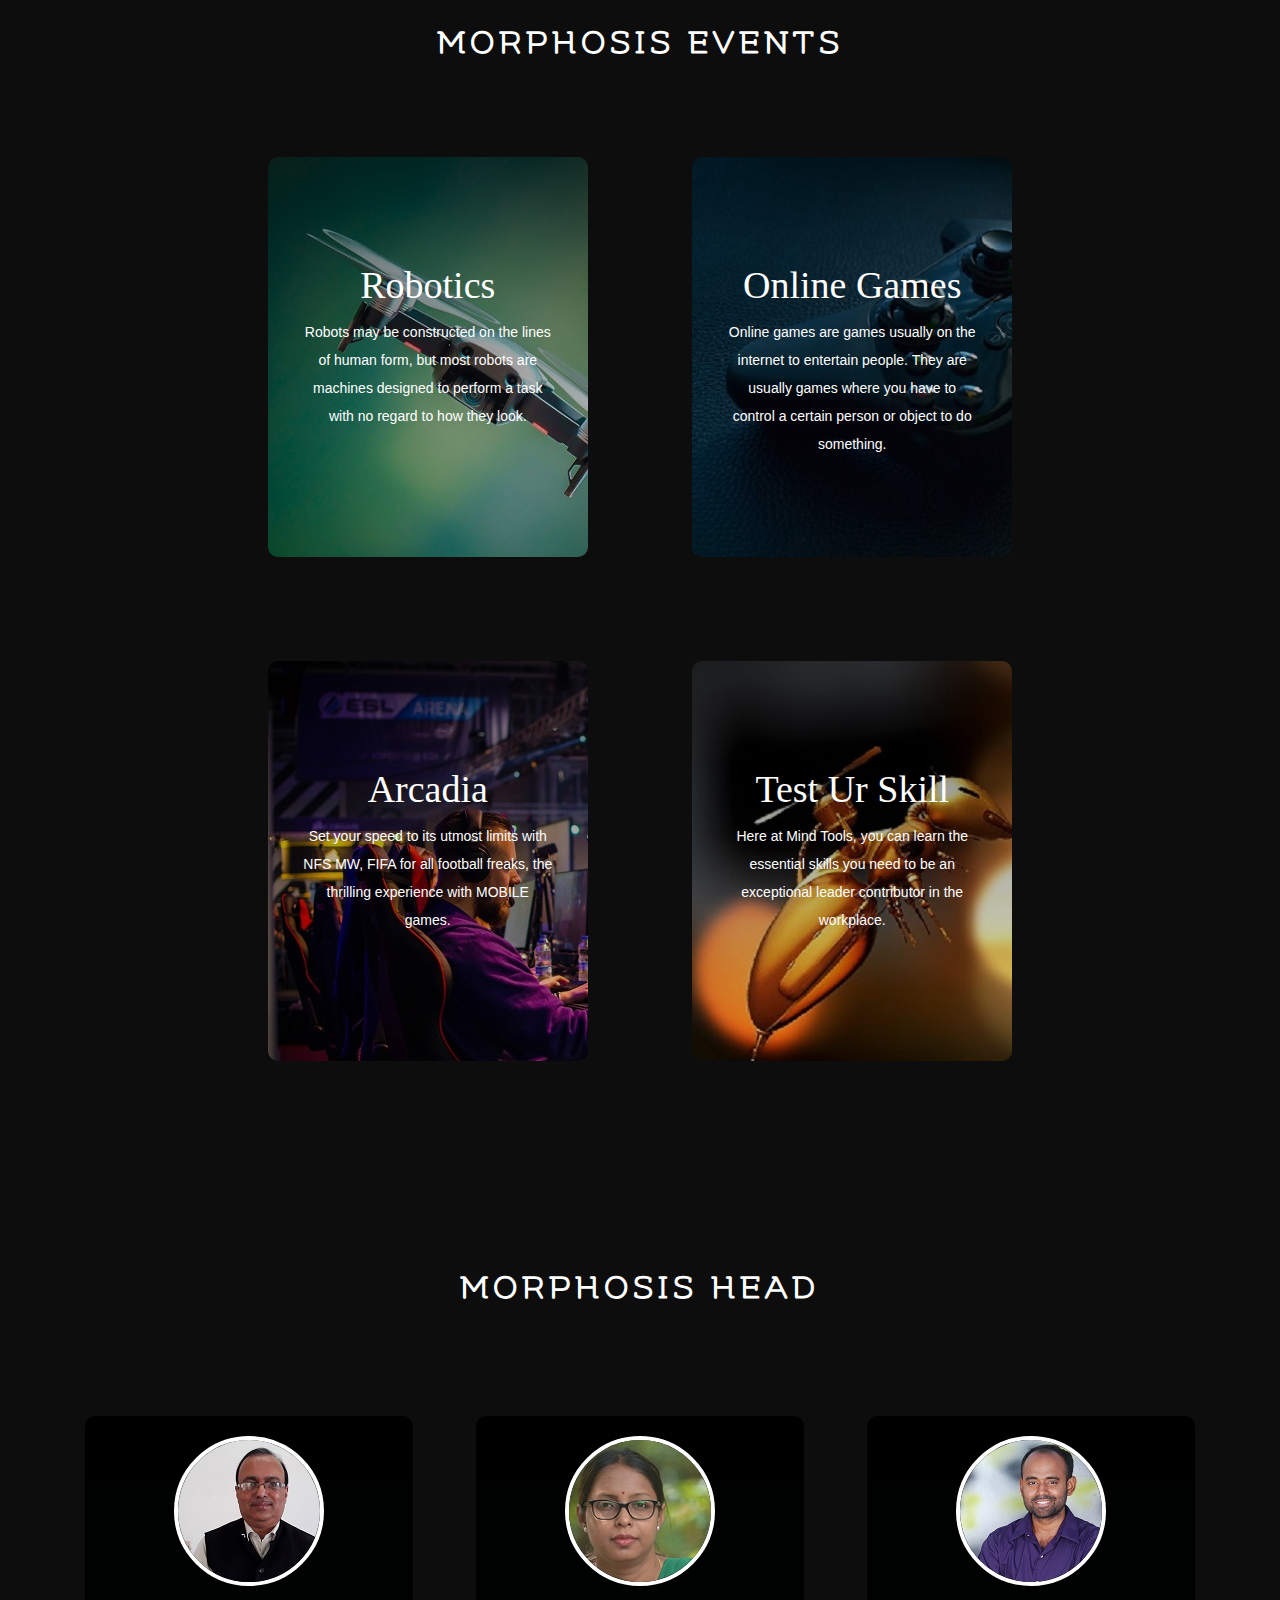
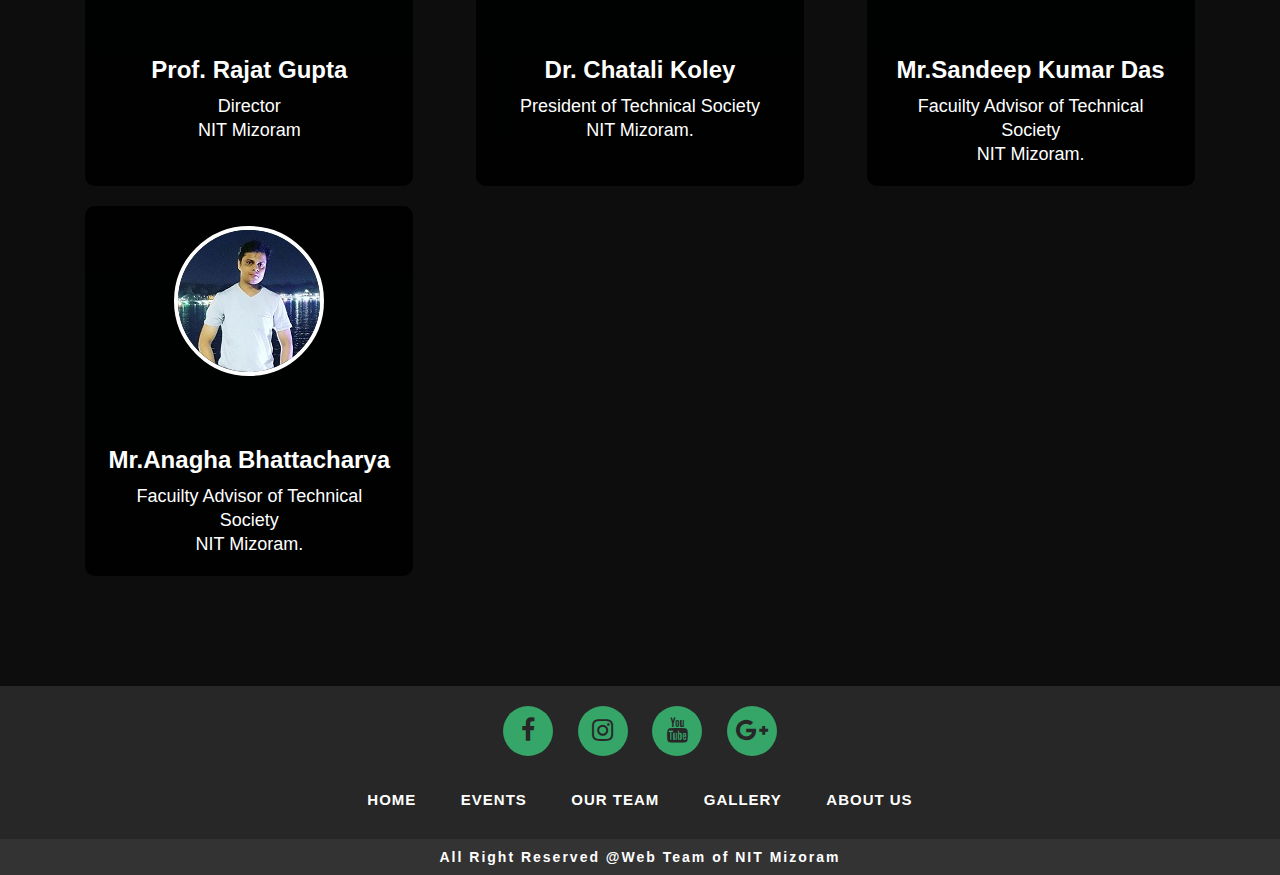
<file: main.html>
<!DOCTYPE html>
<html>
    <head>
        <meta charset="UTF-8">
	    <meta content="width=device-width, initial-scale=1" name="viewport">
	    <meta content="IE=edge" http-equiv="X-UA-Compatible">
        <title>Morphosis</title>
        <link rel="icon" href="images/nit.png" sizes="20x20">
        <link rel="stylesheet" type="text/css" href="Css/main.css">
        <link href="https://fonts.googleapis.com/css?family=Flamenco" rel="stylesheet">
        <link rel="stylesheet" href="https://cdnjs.cloudflare.com/ajax/libs/animate.css/3.7.0/animate.min.css">
        <link rel="stylesheet" href="https://cdnjs.cloudflare.com/ajax/libs/font-awesome/4.7.0/css/font-awesome.min.css">
    </head>
    <body>
        <!--Code of Header is Start-->
        <header>
            <div id="navbar">
                    <div class="row clearfix ">
                        <img src="images/logo.png" class="logo animated bounceInLeft">
                        <ul id="p1" class="main-nav animated bounceInRight" >
                            <li><a href="/main.html">Home</a></li>
                            <li><a href="/events.html">Events</a></li>
                            <li><a href="/Our-Team.html">Our Team</a></li>
                            <li><a href="/Gallery.html">Gallery</a></li>
                            <li><a href="#about">About us</a></li>
                           
                        </ul>
                        <a onclick="slideshow()" class="mobile-icon animated bounceInRight" ><i class="fa fa-align-justify "></i></a>
                    </div>
            </div>

            <div class="main-content-header">
                <h1>WELCOME TO <span class="colorchange"><b>MORPHOSIS 2019</b></span><br>
                ANNUAL TECHNICAL FEST.</h1>
            </div>
        </header>
        <!--Code of About Div is start-->
            <div class="about">
                <h3 id="about" >About Morphosis</h3>
                 <div class="about-container">
                     <div class="about-box1">
                         <img class="img1" src="images/nit.png">
                     </div>
                     <div class="about-box2">
                            <blockquote><p><b>Morphosis</b> is the annual technical festival organized by the Technical Society of NIT MIZORAM.
                                It is basically a techno-management festival that is organized every year with a sincere motive to inculcate the technical
                                and managerial skills in the very nature of the participants.We are here with a plethora of indulging and needless to say,
                                super exulting events that not only provide an excellent system of support to participants but also provide them a distinguished
                                platfrom to carve out the niche in their field of interest.
                           
                               <br><br> This year we are presenting a wide range of new and exciting events and that too at a very competitive level that is assured 
                               to send down a chill through your spines. So make your minds ready to experience the technical frenzy this year with <b>Morphosis</b>
                               . Do join us and give us a chance to help you to excavate your hidden potential. 
                            </p></blockquote>
                     </div>

                 </div>

            </div>
            <!--Parallex effects code 1
            <div class="parallax">

            </div>
            Code of Events is stared-->
            
            <div class="events">
                <div class="events-head">
                    <h3>Morphosis Events</h3>
                </div>
                <div class="xop-section">
                    <ul class="xop-grid">
                        <li>
                            <div class="xop-box xop-img-1">
                                <a href="/events.html#robotics">
                                <div class="xop-info">
                                    <h3>Robotics</h3>
                                    <p>Robots may be constructed on the lines of human form, but most robots are machines designed to perform a task with no regard to how they look.</p>
                                </div></a>
                            </div>
                        </li>
                        <li>
                            <div class="xop-box xop-img-2">
                                <a href="/events.html#online_events">
                                <div class="xop-info">
                                    <h3>Online Games</h3>
                                    <p>Online games are games usually on the internet to entertain people. They are usually games where you have to control a certain person or object to do something.</p>
                                </div></a>
                            </div>
                        </li>
                        <li>
                            <div class="xop-box xop-img-3">
                                <a href="/events.html#Arcadia">
                                <div class="xop-info">
                                    <h3>Arcadia</h3>
                                    <p>Set your speed to its utmost limits with NFS MW, FIFA for all football freaks, the thrilling experience with MOBILE games.</p>
                                </div></a>
                            </div>
                        </li>
                                    <li>
                            <div class="xop-box xop-img-4">
                                <a href="/events.html#test">
                                <div class="xop-info">
                                    <h3>Test Ur Skill</h3>
                                    <p>Here at Mind Tools, you can learn the essential skills you need to be an exceptional leader contributor in the workplace.</p>
                                </div></a>
                            </div>
                        </li>
                    </ul>
                </div>               
                
            </div>
            <!--Code for Core member Div is Start-->
            <div class="core-member">
                    <h3>Morphosis Head</h3>
                    <div class="tesimonials">
                        <div class="card">
                            <div class="layer"></div>
                                <div class="content">
                                        <div class="image">
                                            <img src="images/director.jpg">
                                        </div>
                                        <div class="details">
                                            <h2>Prof. Rajat Gupta<br><span></span></h2>
                                        </div>
                                        <p> Director <br> NIT Mizoram 
                                        </p>
                                 </div>
                         </div>
            
                         <div class="card">
                                 <div class="layer"></div>
                                      <div class="content">   
                                          <div class="image">
                                                 <img src="images/pre.jpg">
                                         </div>
                                         <div class="details">
                                                <h2>Dr. Chatali Koley<br><span></span></h2>
                                        </div>
                                            <p> President of Technical Society<br>NIT Mizoram. 
                                                 </p>
                                    </div>
                        </div>
            
                        <div class="card">
                                 <div class="layer"></div>
                                     <div class="content">
                                           
                                        <div class="image">
                                              <img src="images/c2.jpg">
                                         </div>
                                         <div class="details">
                                            <h2>Mr.Sandeep Kumar Das<br><span></span></h2>
                                        </div>
                                         <p> Facuilty Advisor of Technical Society<br>NIT Mizoram. </p>
                                   </div>
                         </div>
                         <div class="card">
                            <div class="layer"></div>
                                <div class="content">
                                      
                                   <div class="image">
                                         <img src="images/co1.jpg">
                                    </div>
                                    <div class="details">
                                       <h2>Mr.Anagha Bhattacharya<br><span></span></h2>
                                   </div>
                                    <p>Facuilty Advisor of Technical Society<br>NIT Mizoram. </p>
                              </div>
                    </div>
                         
                     </div>
                </div>
      <!--Code for Footer start-->          
            <footer>
            <div class="footer-main-div">
                <div class="footer-social-icons">
                    <ul>
                        <li id="facebook"><a href="https://www.facebook.com/NITMz.morphosis/" target="blank"><i class="fa fa-facebook"></i></a></li>
                        <li id="instagram"><a href="https://www.instagram.com/nitmz_morphosis/?hl=en" target="blank"><i class="fa fa-instagram"></i></a></li>
                        <li id="youtube"><a href="https://www.youtube.com/channel/UCU0PsDK19ZP25bTPTsibS4A" target="blank"><i class="fa fa-youtube"></i></a></li>
                        <li id="google"><a href="#" target="blank"><i class="fa fa-google-plus"></i></a></li>
                    </ul>
                </div>
            

            <div class="footer-menu-one">
                <ul>
                    <li><a href="/main.html">Home</a></li>
                    <li><a href="/events.html">Events</a></li>
                    <li><a href="/Our-Team.html">Our Team</a></li>
                    <li><a href="/Gallery.html">Gallery</a></li>
                    <li><a href="#about">About us</a></li>
                    
                </ul>
            </div>

        </div> 
        <div class="footer-bottom">
            <p>All Right Reserved @<a href="#">Web Team of NIT Mizoram</a></p>
        </div>   
        </footer>    

        







        <script type="text/javascript">
            var x = document.getElementById('p1');
            function slideshow()
            {
                if(x.style.display === "none")
                {
                    x.style.display="block";
                    document.getElementById('navbar').style.height = "220px";
                    
                }
                else
                {
                    x.style.display="none";
                    document.getElementById('navbar').style.height = "80px";
                }
            }
        </script>
        <script src="js/main.js"></script>
    </body>
</html>
</file>
<file: Css/style.css>
body{
    margin: 0;
    padding: 0;
}

section{
    height: 100vh;
    background: #000;
}
Section video{
    margin-left: 15%;
    object-fit: cover; 
}
.logo1{
        height:250px;
        position:absolute;
        margin-left: 43%;
        
}
.logo1
{
    animation-duration: 7s;
    animation-delay: 7s;
}
h1{
    margin:0;
    padding:0;
    position: absolute;
    top: 40%;
    transform: translateY(-50%);
    width: 100%;
    text-align: center;
    color:#ddd;
    font-size: 5em;
    font-family: sans-serif;
    letter-spacing: 0.2em;
}
h1 span
{
    opacity: 0;
    display:inline-block;
    animation: animate 1s linear forwards;
}
@keyframes animate{
    0%{
        opacity: 0;
        transform: rotateY(90deg);
        filter: blur(10px);
    }
    100%{
        opacity: 1;
        transform: rotateY(0deg);
        filter:blur(0px)
    }
}
h1 span:nth-child(1)
{
    animation-delay: 1s;
}
h1 span:nth-child(2)
{
    animation-delay: 1.5s;
}
h1 span:nth-child(3)
{
    animation-delay: 2s;
}
h1 span:nth-child(4)
{
    animation-delay: 2.5s;
}
h1 span:nth-child(5)
{
    animation-delay: 3s;
}
h1 span:nth-child(6)
{
    animation-delay: 3.5s;
}
h1 span:nth-child(7)
{
    animation-delay: 4s;
}
h1 span:nth-child(8)
{
    animation-delay: 4.5s;
}
h1 span:nth-child(9)
{
    animation-delay: 5s;
}
h1 span:nth-child(10)
{
    animation-delay: 5.5s;
}
h1 span:nth-child(11)
{
    animation-delay: 6s;
}


a{
    position: absolute;
    top: 80%;
    left: 48%;
    transform: translate(-50%,-50%);
    color: #1670f0;
    padding: 30px 60px;
    font-size: 30px;
    letter-spacing: 2px;
    text-decoration: none;
    text-transform: uppercase;
    box-shadow: 0 20px 50px rgba(0,0,0,.5);
}
a:before{
    content: "";
    position: absolute;
    top: 2px;
    left: 2px;
    bottom: 2px;
    width: 50%;
    background: rgba(71, 88, 90, 0.103);
}
a span:nth-child(1)
{
    position: absolute;
    top:0;
    left: 0;
    width: 100%;
    height: 2px;
    background: linear-gradient(to right,#002b11,#1779ff);

    animation: animate1 2s linear infinite;
    
}
@keyframes animate1{
    0%{
        transform: translateX(-100%);
    }
    100%{
        transform: translateX(100%);
    }
}
a span:nth-child(2)
{
    position: absolute;
    top:0;
    right: 0;
    width: 2px;
    height: 100%;
    background: linear-gradient(to bottom,#002b11,#1779ff);
    animation: animate2 2s linear infinite;
    
}
@keyframes animate2{
    0%{
        transform: translateY(-100%);
    }
    100%{
        transform: translateY(100%);
    }
}
a span:nth-child(3)
{
    position: absolute;
    bottom:0;
    left: 0;
    width: 100%;
    height: 2px;
    background: linear-gradient(to left,#002b11,#1779ff);
    animation: animate3 2s linear infinite;
    
}
@keyframes animate3{
    0%{
        transform: translateX(100%);
    }
    100%{
        transform: translateX(-100%);
    }
}
a span:nth-child(4)
{
    position: absolute;
    top:0;
    left: 0;
    width: 2px;
    height: 100%;
    background: linear-gradient(to top,#002b11,#1779ff);
    animation: animate4 2s linear infinite;
    
}
@keyframes animate4{
    0%{
        transform: translateY(100%);
    }
    100%{
        transform: translateY(-100%);
    }
}
.buttn
{
    animation-duration: 7s;
    animation-delay: 7s;
}

@media only screen and (max-width: 768px) {
    h1{
        font-size: 2.5em;
    }
    Section video{
        margin-left: 0%;
        object-fit: cover; 
        margin-top:-7%;
    }
h1 span:nth-child(1)
{
    animation-delay: .3s;
}
h1 span:nth-child(2)
{
    animation-delay: .8s;
}
h1 span:nth-child(3)
{
    animation-delay: 1.3s;
}
h1 span:nth-child(4)
{
    animation-delay: 1.8s;
}
h1 span:nth-child(5)
{
    animation-delay: 2.3s;
}
h1 span:nth-child(6)
{
    animation-delay: 2.8s;
}
h1 span:nth-child(7)
{
    animation-delay: 3.3s;
}
h1 span:nth-child(8)
{
    animation-delay: 3.8s;
}
h1 span:nth-child(9)
{
    animation-delay: 4.2s;
}
h1 span:nth-child(10)
{
    animation-delay: 4.8s;
}
h1 span:nth-child(11)
{
    animation-delay: 5.3s;
}

}
@media only screen and (max-width: 450px){
    h1{
        font-size: 1.5em;
    }
    Section video{
        margin-left: 0%;
        object-fit: cover; 
        margin-top:-25%;
    }
h1 span:nth-child(1)
{
    animation-delay: .3s;
}
h1 span:nth-child(2)
{
    animation-delay: .4s;
}
h1 span:nth-child(3)
{
    animation-delay: .5s;
}
h1 span:nth-child(4)
{
    animation-delay: .6s;
}
h1 span:nth-child(5)
{
    animation-delay: .7s;
}
h1 span:nth-child(6)
{
    animation-delay: .8s;
}
h1 span:nth-child(7)
{
    animation-delay: .9s;
}
h1 span:nth-child(8)
{
    animation-delay: 1.0s;
}
h1 span:nth-child(9)
{
    animation-delay: 1.2s;
}
h1 span:nth-child(10)
{
    animation-delay: 1.4s;
}
h1 span:nth-child(11)
{
    animation-delay: 1.6s;
}
.logo1
{
    animation-duration: 3s;
    animation-delay: 3s;
}
.buttn
{
    animation-duration: 3s;
    animation-delay: 3s;
}
.logo1{
    height:150px;
    position:absolute;

    margin-left: 35%;
    
}
  
}
</file>
<file: Css/main.css>
*{
    margin: 0;
    padding:0;
    font-family: sans-serif;
    box-sizing: border-box;
}
/*css for header*/
header{
    background-image:linear-gradient(rgba(0,0,0,0.7),rgba(0,0,0,0.7)), url("../images/back3.gif");
    height: 95vh; 
    position: relative;
    opacity: 0.95;
    background-attachment: fixed;
    background-position: center;
    background-repeat: no-repeat;
    background-size: cover;
    margin-bottom: 0; 
    z-index:10;
}

.row{
    max-width: 1550px;
    margin: 0 auto;
}
.clearfix:after{
    content: ".";
    visibility: hidden;
    display: block;
    height:0px;
    clear: both; 
}
.logo{
    height: 110px;
    width: auto;
    float: left;
    margin-top: -10px;
}
.main-nav{ 
    float: right;
    margin-top: 40px;
}
.main-nav li{
    display: inline-block;
    list-style: none;
    margin-left: 50px;

}
.main-nav li a{
    padding: 5px 0;
    color: #fff;
    text-decoration: none;
    text-transform: uppercase;
    font-size: 90%;
    font-weight: 100px;
}
.main-nav li a:hover{
    border-bottom: 2px solid  #bf55ec;
}

.main-content-header{
    width: 1300px;
    position: absolute;
    top: 55%;
    left: 50%;
    transform: translate(-50%,-50%);
}
.main-content-header h1{
    color: #fff;
    font-size: 240%;
    letter-spacing: 5px;
    text-transform: uppercase;
    font-family: 'Flamenco', cursive;
    font-weight:bolder;
}
.colorchange{
    animation: colorchanged 6s infinite;
}
@keyframes colorchanged{
    0%{color:rgb(255, 0, 0);}
    25%{color:#bf55ec;}
    50%{color: rgb(0, 238, 255);}
    100%{color:rgb(7, 134, 7);};
}

.mobile-icon{
    display: none;
}

@media only screen and (max-width: 1200px) {
    .main-content-header{
        width: 100%;
        padding: 0 3%;
        margin-left: 2%;
    }
    
  }
  @media only screen and (max-width: 998px) {
    .main-content-header h1{
        font-size: 200%;
    }
    
  }
  @media only screen and (max-width: 768px) {
    .main-content-header h1{
        font-size: 180%;
    }
    .main-nav{
        display:none;
    }
    .mobile-icon{
        display: block;
        color: white;
        float: right;
        padding-top: 20px;
        padding-right: 20px;
    }
    .main-nav{
        float: left;
        padding-top: 20px;
        padding-left: 20%;
    }
    .main-nav li{
        display: block;
        margin-top: 10px;
        margin-left: 0%;
    }
    .logo{
        height: 100px;
        width: auto;
        float: left;
        margin-top: -10px;
        margin-left: 10px;
    }
    header{
    background-size:cover;
    background-color: rgb(15, 29, 34);
    height: 120vh; 
    }
  }
  @media only screen and (max-width: 500px){
    .main-content-header h1{
        font-size: 180%;
        text-align:center;
        font-weight: bold;
    }

    .main-content-header{
       
        top: 45%;
        left: 50%;
        transform: translate(-50%,-50%);
    }
    body{
        width:100%;
        margin: 0px;
        padding: 0px;
    }


.about-box2{
    width: 120%;
    height: 200px;
    position: relative;
    overflow-y:scroll; 
    margin-left: 10%;
    margin-top: -30px;
}
.about-container .about-box2 p{
    font-size: 120%;
    color: white;
    padding-top: 0px;
    text-align:justify;
    font-family: 'Flamenco', cursive;
}
.about-box2::-webkit-scrollbar {
    display: none;/*chorme and Safari*/
}
.about-box2 {
        -ms-overflow-style: none;  /*IE 10+*/
        scrollbar-width: none;  /* Firefox*/
       }
          
}
/*Stricy css is started*/
.sticky {
    width: 100%;
    height: 80px;
    top: 0px;
    background-color: rgba(5, 5, 5, 0.863);
    position: fixed;
    z-index:1;
}

#navbar{
    overflow: hidden;
}
/*Css of about is started*/
.about{
    /*background: rgba(18, 18, 19, 0.863);*/
    background:linear-gradient(rgba(0, 0, 0, 0.95),rgba(0,0,0,0.95));
    
    height: 80vh; 
    margin:0px;
    padding-bottom: 100px;
}
.about h3{
    text-align:center;
    color:#fff;
    font-size:220%;
    font-family: 'Flamenco', cursive;
    letter-spacing: 5px;
    text-transform: uppercase;
    font-weight:bold;
    padding: 50px 0;

}
.about-container{
    width:100%;
   /* background: #0facf5;*/
    height:80%;
    padding:15%,0;
}
.about-box1{
    width:30%;
    height:100%;
    /*background: #0ffc99;*/
    margin-left: 5%;
    margin-right: 0%;
    float:left;
}
.about-box1 .img1{
    position: relative;
    width:65%;
    height:auto;
}
.about-box2{
    width:60%;
    height:100%;
   /* background: #0ffc99;*/
    margin-left:0;
    float:left;
}
.about-box2 blockquote p{
    font-size: 1.5em;
    color: white;
    position: relative;
    padding-top: 80px;
    text-align:justify;
   
}
.about-box2 blockquote p:before{
    content:"\201C";
    font-weight: bold;
    position: absolute;
    font-size: 80px;
    color:whitesmoke;
    top:-0.2em;
    left:-0.6em;
    font-family: Georgia, 'Times New Roman', Times, serif;

}
.about-box2 blockquote p:after{
    content:"\201D";
    font-weight: bold;
    font-size: 80px;
    color:whitesmoke;
    position: absolute;
    bottom:-1.1em;
    right:0.5em;
    font-family: Georgia, 'Times New Roman', Times, serif;

}

/*Css for Events is started*/
.events{
    /*background: #272727;*/
    background:linear-gradient(rgba(0, 0, 0, 0.95),rgba(0,0,0,0.95));
    height: auto; 
    margin:0px; 
    padding-bottom: 50px;
    
}
.events .events-head h3{
    text-align:center;
    color:#fff;
    font-size:220%;
    font-family: 'Flamenco', cursive;
    letter-spacing: 5px;
    text-transform: uppercase;
    font-weight:bold;
    padding-top: 50px;
}

@import url('https://fonts.googleapis.com/css?family=Pacifico');

.xop-section {
	max-width:100%;
	margin:0 auto;
	padding:2% 2%;
}

.xop-grid {
	margin: 20px 0 0 0;
	padding: 0;
	list-style: none;
	display: block;
	text-align: center;
	width: 100%;
}

.xop-grid:after {
	clear: both;
}

.xop-grid:after,
.xop-box:before {
	content: '';
    display: table;
}

.xop-grid li {
	width: 320px;
	height: 400px;
	display: inline-block;
	margin: 50px;
}
@media only screen and (max-width: 1150px){
    .xop-grid li {
        width: 320px;
        height: 400px;
        display: inline-block;
        margin: 20px;
    }

}
.xop-box {
	width: 100%;
	height: 100%;
	position: relative;
	cursor: pointer;
    border-radius: 10px;
    -webkit-transition: 0.3s ease-in-out, 
    -webkit-transform 0.3s ease-in-out;
	-moz-transition:  0.3s ease-in-out, 
    -moz-transform 0.3s ease-in-out;
    transition: all 0.3s ease-in-out, 
    transform 0.3s ease-in-out, ;
}

.xop-box:hover {
	transform: scale(1.05); 
}

.xop-img-1 { 
 background: 
    linear-gradient(
      rgba(0, 0, 0, 0.50), 
      rgba(0, 0, 0, 0.10)
    ),
    /* bottom, image */
    url(../images/drone1.jpg);
}

.xop-img-2 { 
 background: 
    linear-gradient(
      rgba(0, 0, 0, 0.50), 
      rgba(0, 0, 0, 0.10)
    ),
    /* bottom, image */
    url(../images/gametool1.jpg);
}

.xop-img-3 { 
 background: 
    linear-gradient(
      rgba(0, 0, 0, 0.50), 
      rgba(0, 0, 0, 0.10)
    ),
    /* bottom, image */
    url(../images/team2.jpg);
}

.xop-img-4 { 
 background: 
    linear-gradient(
      rgba(0, 0, 0, 0.50), 
      rgba(0, 0, 0, 0.10)
    ),
    /* bottom, image */
    url(../images/roboback1.jpg);
}

.xop-info {
	position: absolute;
	width: inherit;
	height: inherit;
}

.xop-info h3 {
    font-family: 'Pacifico', cursive;
    font-weight: 400;
	color: #fff;
	font-size: 38px;
	margin: 0 30px;
	padding: 100px 0 0 0;
	line-height:1.5;
}

.xop-info p {
    font-family: 'Source Sans Pro', sans-serif;
	color: #fff;
	padding: 4px 5px;
	margin: 0 30px;
	font-size: 14px;
	line-height:2;
}





/*Css for Core Memebre is statred*/
.core-member{
    /*background: rgba(18, 18, 19, 0.863);*/
    background:linear-gradient(rgba(0, 0, 0, 0.95),rgba(0,0,0,0.95));
    height: auto; 
    margin:0px;
    padding-bottom: 60px;
}
.core-member h3{
    text-align:center;
    color:#fff;
    font-size:220%;
    font-family: 'Flamenco', cursive;
    letter-spacing: 5px;
    text-transform: uppercase;
    font-weight:bold;
    padding-top: 80px;
    padding-bottom: 60px;
}


.tesimonials{
    margin:50px 5%;
    display: grid;
    grid-template-columns: repeat(auto-fit,minmax(300px,1fr));
    grid-gap: 20px;
    
}
.tesimonials .card{
    position: relative;
    width: 328px;
    margin: 0 auto;
    /*background: rgb(112, 109, 109);*/
    background: linear-gradient(rgba(0, 0, 0, 0.95),rgba(0,0,0,0.95));
    padding: 20px;
    box-sizing: border-box;
    text-align: center;
    border-radius: 10px;
    
    
}
.tesimonials .card .layer{
    position: absolute;
    top:0%;
    left: 0;
    width: 100%;
    height: 100%;
    background:linear-gradient(#0facf5,#0ffc99);
    z-index: -1;
    transition:.5s;
    border-radius: 10px;
}
.tesimonials .card:hover .layer{
    top: 0;
    z-index: 1;
    
}

.tesimonials .card .content{
    position: relative;
    z-index: 1;
}
.tesimonials .card .content .image{
    width: 150px;
    height: 150px;
    margin: 0px auto;
    border-radius: 50%;
    overflow: hidden;
    border: 4px solid #fff;
    transition: 0.5s;
}
.tesimonials .card .content p{
    padding-top: 10px;
    font-size: 18px;
    line-height: 24px;
    color: #fff;
    text-align: center;

}
.tesimonials .card .details h2{
    padding-top:20px;
    margin-top: 50px;
    color: white;

}


/*css for footer code*/
.footer-main-div{
    width: 100%;
    height: auto;
    margin:auto;
    background: #272727;
   /* background:linear-gradient(rgba(0, 0, 0, 0.95),rgba(0,0,0,0.95));*/
    padding: 20px 0px;
}
.footer-social-icons{
    width: 100%;
    height: auto;
    margin: auto;
}
.footer-social-icons ul{
    margin: 0px;
    padding: 0px;
    text-align: center;
}
.footer-social-icons ul li{
    display: inline-block;
    width: 50px;
    height: 50px;
    margin: 0px 10px;
    border-radius: 100%;
    background: #35a568;
}
#facebook:hover{
    background: rgb(82, 82, 250);
}
#instagram:hover{
    background:linear-gradient(rgb(202, 4, 113),rgb(216, 216, 71));
}
#youtube:hover{
    background: rgb(180, 24, 13);
}
#google:hover{
    background: rgb(124, 48, 48);
}
.footer-social-icons ul li a{
    color:#272727;
    font-size: 25px;
    display: block;
}
.footer-social-icons ul li a i{
    line-height: 50px;
}
.footer-menu-one{
    width: 100%;
    height: auto;
    margin: auto;
    margin-top: 25px;
}
.footer-menu-one ul{
    margin: 0px;
    padding: 0px;
    text-align: center;
}
.footer-menu-one ul li {
    display: inline-block;
    margin: 10px 20px;
}
.footer-menu-one ul li a{
    font-family: Arial;
    font-size: 15px;
    font-weight: 600;
    color: #fff;
    text-transform: uppercase;
    letter-spacing: 1px;
    text-decoration: none;
    outline: none;
}
.footer-menu-one ul li a:hover{
    color: #18f1e7;
}
.footer-bottom{
    width: 100%;
    height: auto;
    margin: auto;
    background-color: rgba(18, 18, 19, 0.863);
    padding:10px 0; 
}
.footer-bottom{
    font-family: Arial;
    font-size: 14px;
    text-align: center;
    color: #fff;
    font-weight: 600;
    letter-spacing: 2px;
}
.footer-bottom p a{
    color: #fff;
    text-decoration: none;

}
</file>
<file: Css/events.css>
body{
    margin: 0;
    padding: 0;
    font-family: sans-serif;
    /*background: #272727;*/
    background: black;
}
section .box1{
    width: 100%;
    height: 100vh;
    background: linear-gradient(rgba(0,0,0,0.7),rgba(0,0,0,0.7)), url(../images/team.jpg);
    background-size:cover; 
    margin: 50px 0;
}
section .box1 .leftBox{
    width: 50%;
    height: 100%;
    float: left;
    padding: 50px;
    box-sizing: border-box;
     
}
section .box1 .leftBox .content{
    color: rgb(196, 189, 189);
    background:rgba(0,0,0,0.5);
    padding:40px;
    transition: 0.5s;
    border-radius: 15px;
    
}
section .box1 .leftBox .content:hover{
    background: #e91e63;

}
section .box1 .leftBox .content h1{
    margin: 0;
    padding: 0;
    font-weight: 600;
    font-size: 45px;
    text-transform: uppercase;
    font-family: 'Flamenco', cursive;
    letter-spacing: 3px;
}
section .box1 .leftBox .content p{
    margin: 0;
    padding: 0;
    font-size: 20px;
    cursor: pointer;
}
section .box1 .events{
    position: relative;
    width: 50%;
    height: 100%;
    /*background:rgba(0,0,0,0.5);*/
    background: transparent;
    float: right;
    box-sizing: border-box;
}
section .box1 .events ul{
    position: absolute;
    top: 50%;
    transform: translateY(-50%);
    margin: 0;
    padding:40px;
    box-sizing: border-box;
}
section .box1 .events ul li{
    list-style: none;
  /*  background: #fff;*/
    box-sizing: border-box;
    height: 150px;
    margin: 25px 0;
    border-radius:15px; 
}
section .box1 .events ul li .imgBox{
    position: relative;
    padding: 0px;
    background:rgba(0,0,0,0.5);
    box-sizing: border-box;
    width: 20%;
    height: 100%;
    float:left;
    text-align: center;
    transition: 0.5s;
    border-radius: 15px;
}
section .box1 .events ul li .imgBox img{
    position: relative;
    width:120px;
    height: 120px;
    margin-top: 10%;
    border-radius:50%;
    border: 4px solid white;
    transition: 0.5s;
   
}
section .box1 .events ul li:hover .imgBox img{
    transform: scale(1.2);
    border: 4px solid #e91e63;
}

section .box1 .events ul li:hover .details{
    background: #e91e63;
}

section .box1 .events ul li .details{
    padding: 20px;
    background:rgba(0,0,0,0.5);
    box-sizing: border-box;
    width: 80%;
    height: 100%;
    float: left;
    cursor: pointer;
    border-radius: 15px;
    color: rgb(196, 189, 189);

}
section .box1 .events ul li .details h3{
    position: relative;
    margin: 10px 0 0;
    padding: 0;
    font-size: 25px;
    font-family: 'Flamenco', cursive;
}

@media (max-width:991px)
{
    section .box1{
        height: 100%;
        background-position:center; 
    }
    section .box1 .leftBox{
        width: 100%;
        height: auto;
        float: none;
        padding: 20px;
    }
    section .box1 .events{
        position: relative;
        width: 100%;
        height: 100%;
        background:transparent;
        float: none;
        box-sizing: border-box;
    }
    section .box1 .leftBox .content{
        padding: 20px;
    }
    section .box1 .leftBox .content h1{
        font-size: 30px;
    }
    section .box1 .events ul{
        position: relative;
        transform: translateY(0px);
        padding: 0 20px 20px;
    }
    section .box1 .events ul li{
        height: auto;
    }
    section .box1 .events ul li .details{
        height: auto;
        
    }
    section .box1 .events ul li .imgBox img{
        width: 50px;
        height:50px;
    }

    
}
@media (max-width:500px)
{
    section .box1 .events ul li .details h3{
        font-size: 18px;
    }
    section .box1 .events ul li .details p{
        font-size: 16px;
    }
    section .box1 .leftBox .content h1{
        font-size: 30px;
    }
    section .box1 .leftBox .content p{
        font-size: 16px;
    }
}



section .box2{
    width: 100%;
    height: 100vh;
    background: linear-gradient(rgba(0,0,0,0.7),rgba(0,0,0,0.7)), url(../images/team.jpg);
    background-size:cover; 
    margin-bottom: 50px;
}
section .box2 .leftBox{
    width: 50%;
    height: 100%;
    float: left;
    padding: 50px;
    box-sizing: border-box;
     
}
section .box2 .leftBox .content{
    color: rgb(196, 189, 189);
    background:rgba(0,0,0,0.5);
    padding:40px;
    transition: 0.5s;
    border-radius: 15px;
    
}
section .box2 .leftBox .content:hover{
    background: #e91e63;

}
section .box2 .leftBox .content h1{
    margin: 0;
    padding: 0;
    font-weight: 600;
    font-size: 45px;
    text-transform: uppercase;
    font-family: 'Flamenco', cursive;
    letter-spacing: 3px;
}
section .box2 .leftBox .content p{
    margin: 0;
    padding: 0;
    font-size: 20px;
    cursor: pointer;
}
section .box2 .events{
    position: relative;
    width: 50%;
    height: 100%;
    /*background:rgba(0,0,0,0.5);*/
    background: transparent;
    float: right;
    box-sizing: border-box;
}
section .box2 .events ul{
    position: absolute;
    top: 50%;
    transform: translateY(-50%);
    margin: 0;
    padding:40px;
    box-sizing: border-box;
}
section .box2 .events ul li{
    list-style: none;
  /*  background: #fff;*/
    box-sizing: border-box;
    height: 150px;
    margin: 25px 0;
    border-radius:15px; 
}
section .box2 .events ul li .imgBox{
    position: relative;
    padding: 0px;
    background:rgba(0,0,0,0.5);
    box-sizing: border-box;
    width: 20%;
    height: 100%;
    float:left;
    text-align: center;
    transition: 0.5s;
    border-radius: 15px;
}
section .box2 .events ul li .imgBox img{
    position: relative;
    width:120px;
    height: 120px;
    margin-top: 10%;
    border-radius:50%;
    border: 4px solid white;
    transition: 0.5s;
   
}
section .box2 .events ul li:hover .imgBox img{
    transform: scale(1.2);
    border: 4px solid #e91e63;
}

section .box2 .events ul li:hover .details{
    background: #e91e63;
}

section .box2 .events ul li .details{
    padding: 20px;
    background:rgba(0,0,0,0.5);
    box-sizing: border-box;
    width: 80%;
    height: 100%;
    float: left;
    cursor: pointer;
    border-radius: 15px;
    color: rgb(196, 189, 189);

}
section .box2 .events ul li .details h3{
    position: relative;
    margin: 10px 0 0;
    padding: 0;
    font-size: 25px;
    font-family: 'Flamenco', cursive;
}

@media (max-width:991px)
{
    section .box2{
        height: 100%;
        background-position:center; 
    }
    section .box2 .leftBox{
        width: 100%;
        height: auto;
        float: none;
        padding: 20px;
    }
    section .box2 .events{
        position: relative;
        width: 100%;
        height: 100%;
        background:transparent;
        float: none;
        box-sizing: border-box;
    }
    section .box2 .leftBox .content{
        padding: 20px;
    }
    section .box2 .leftBox .content h1{
        font-size: 30px;
    }
    section .box2 .events ul{
        position: relative;
        transform: translateY(0px);
        padding: 0 20px 20px;
    }
    section .box2 .events ul li{
        height: auto;
    }
    section .box2 .events ul li .details{
        height: auto;
        
    }
    section .box2 .events ul li .imgBox img{
        width: 50px;
        height:50px;
    }

    
}
@media (max-width:500px)
{
    section .box2 .events ul li .details h3{
        font-size: 18px;
    }
    section .box2 .events ul li .details p{
        font-size: 16px;
    }
    section .box2 .leftBox .content h1{
        font-size: 30px;
    }
    section .box2 .leftBox .content p{
        font-size: 16px;
    }
}

section .box3{
    width: 100%;
    height: 100vh;
    background: linear-gradient(rgba(0,0,0,0.7),rgba(0,0,0,0.7)), url(../images/team.jpg);
    background-size:cover; 
    margin-bottom: 50px;
}
section .box3 .leftBox{
    width: 50%;
    height: 100%;
    float: left;
    padding: 50px;
    box-sizing: border-box;
     
}
section .box3 .leftBox .content{
    color: rgb(196, 189, 189);
    background:rgba(0,0,0,0.5);
    padding:40px;
    transition: 0.5s;
    border-radius: 15px;
    
}
section .box3 .leftBox .content:hover{
    background: #e91e63;

}
section .box3 .leftBox .content h1{
    margin: 0;
    padding: 0;
    font-weight: 600;
    font-size: 45px;
    text-transform: uppercase;
    font-family: 'Flamenco', cursive;
    letter-spacing: 3px;
}
section .box3 .leftBox .content p{
    margin: 0;
    padding: 0;
    font-size: 20px;
    cursor: pointer;
}
section .box3 .events{
    position: relative;
    width: 50%;
    height: 100%;
    /*background:rgba(0,0,0,0.5);*/
    background: transparent;
    float: right;
    box-sizing: border-box;
}
section .box3 .events ul{
    position: absolute;
    top: 50%;
    transform: translateY(-50%);
    margin: 0;
    padding:40px;
    box-sizing: border-box;
}
section .box3 .events ul li{
    list-style: none;
  /*  background: #fff;*/
    box-sizing: border-box;
    height: 150px;
    margin: 25px 0;
    border-radius:15px; 
}
section .box3 .events ul li .imgBox{
    position: relative;
    padding: 0px;
    background:rgba(0,0,0,0.5);
    box-sizing: border-box;
    width: 20%;
    height: 100%;
    float:left;
    text-align: center;
    transition: 0.5s;
    border-radius: 15px;
}
section .box3 .events ul li .imgBox img{
    position: relative;
    width:120px;
    height: 120px;
    margin-top: 10%;
    border-radius:50%;
    border: 4px solid white;
    transition: 0.5s;
   
}
section .box3 .events ul li:hover .imgBox img{
    transform: scale(1.2);
    border: 4px solid #e91e63;
}

section .box3 .events ul li:hover .details{
    background: #e91e63;
}

section .box3 .events ul li .details{
    padding: 20px;
    background:rgba(0,0,0,0.5);
    box-sizing: border-box;
    width: 80%;
    height: 100%;
    float: left;
    cursor: pointer;
    border-radius: 15px;
    color: rgb(196, 189, 189);

}
section .box3 .events ul li .details h3{
    position: relative;
    margin: 10px 0 0;
    padding: 0;
    font-size: 25px;
    font-family: 'Flamenco', cursive;
}

@media (max-width:991px)
{
    section .box3{
        height: 100%;
        background-position:center; 
    }
    section .box3 .leftBox{
        width: 100%;
        height: auto;
        float: none;
        padding: 20px;
    }
    section .box3 .events{
        position: relative;
        width: 100%;
        height: 100%;
        background:transparent;
        float: none;
        box-sizing: border-box;
    }
    section .box3 .leftBox .content{
        padding: 20px;
    }
    section .box3 .leftBox .content h1{
        font-size: 30px;
    }
    section .box3 .events ul{
        position: relative;
        transform: translateY(0px);
        padding: 0 20px 20px;
    }
    section .box3 .events ul li{
        height: auto;
    }
    section .box3 .events ul li .details{
        height: auto;
        
    }
    section .box3 .events ul li .imgBox img{
        width: 50px;
        height:50px;
    }

    
}
@media (max-width:500px)
{
    section .box3 .events ul li .details h3{
        font-size: 18px;
    }
    section .box3 .events ul li .details p{
        font-size: 16px;
    }
    section .box3 .leftBox .content h1{
        font-size: 30px;
    }
    section .box3 .leftBox .content p{
        font-size: 16px;
    }
}

section .box4{
    width: 100%;
    height: 100vh;
    background: linear-gradient(rgba(0,0,0,0.7),rgba(0,0,0,0.7)), url(../images/team.jpg);
    background-size:cover; 
    margin-bottom: 50px;
}
section .box4 .leftBox{
    width: 50%;
    height: 100%;
    float: left;
    padding: 50px;
    box-sizing: border-box;
     
}
section .box4 .leftBox .content{
    color: rgb(196, 189, 189);
    background:rgba(0,0,0,0.5);
    padding:40px;
    transition: 0.5s;
    border-radius: 15px;
    
}
section .box4 .leftBox .content:hover{
    background: #e91e63;

}
section .box4 .leftBox .content h1{
    margin: 0;
    padding: 0;
    font-weight: 600;
    font-size: 45px;
    text-transform: uppercase;
    font-family: 'Flamenco', cursive;
    letter-spacing: 3px;
}
section .box4 .leftBox .content p{
    margin: 0;
    padding: 0;
    font-size: 20px;
    cursor: pointer;
}
section .box4 .events{
    position: relative;
    width: 50%;
    height: 100%;
    /*background:rgba(0,0,0,0.5);*/
    background: transparent;
    float: right;
    box-sizing: border-box;
}
section .box4 .events ul{
    position: absolute;
    top: 50%;
    transform: translateY(-50%);
    margin: 0;
    padding:40px;
    box-sizing: border-box;
}
section .box4 .events ul li{
    list-style: none;
  /*  background: #fff;*/
    box-sizing: border-box;
    height: 150px;
    margin: 25px 0;
    border-radius:15px; 
}
section .box4 .events ul li .imgBox{
    position: relative;
    padding: 0px;
    background:rgba(0,0,0,0.5);
    box-sizing: border-box;
    width: 20%;
    height: 100%;
    float:left;
    text-align: center;
    transition: 0.5s;
    border-radius: 15px;
}
section .box4 .events ul li .imgBox img{
    position: relative;
    width:120px;
    height: 120px;
    margin-top: 10%;
    border-radius:50%;
    border: 4px solid white;
    transition: 0.5s;
   
}
section .box4 .events ul li:hover .imgBox img{
    transform: scale(1.2);
    border: 4px solid #e91e63;
}


section .box4 .events ul li:hover .details{
    background: #e91e63;
}

section .box4 .events ul li .details{
    padding: 20px;
    background:rgba(0,0,0,0.5);
    box-sizing: border-box;
    width: 80%;
    height: 100%;
    float: left;
    cursor: pointer;
   border-radius: 15px;
    color: rgb(196, 189, 189);

}
section .box4 .events ul li .details h3{
    position: relative;
    margin: 10px 0 0;
    padding: 0;
    font-size: 25px;
    font-family: 'Flamenco', cursive;
}

@media (max-width:991px)
{
    section .box4{
        height: 100%;
        background-position:center; 
    }
    section .box4 .leftBox{
        width: 100%;
        height: auto;
        float: none;
        padding: 20px;
    }
    section .box4 .events{
        position: relative;
        width: 100%;
        height: 100%;
        background:transparent;
        float: none;
        box-sizing: border-box;
    }
    section .box4 .leftBox .content{
        padding: 20px;
    }
    section .box4 .leftBox .content h1{
        font-size: 30px;
    }
    section .box4 .events ul{
        position: relative;
        transform: translateY(0px);
        padding: 0 20px 20px;
    }
    section .box4 .events ul li{
        height: auto;
    }
    section .box4 .events ul li .details{
        height: auto;
        
    }
    section .box4 .events ul li .imgBox img{
        width: 50px;
        height:50px;
    }

    
}
@media (max-width:500px)
{
    section .box4 .events ul li .details h3{
        font-size: 18px;
    }
    section .box4 .events ul li .details p{
        font-size: 16px;
    }
    section .box4 .leftBox .content h1{
        font-size: 30px;
    }
    section .box4 .leftBox .content p{
        font-size: 16px;
    }
}
</file>
<file: Css/style1.css>
body{
    margin: 0;
    padding: 0;
    width:100%;
    height:100vh;
}

.main{
    height: 100vh;
    background: #000;
    z-index: 100;
}
.logo1{
        height:250px;
        position:absolute;
        left: 45%;
        z-index: 100;
        
}
.logo1
{
    animation-duration: 3s;
    animation-delay: 2s;
}
h1{
    margin:0;
    padding:0;
    position: absolute;
    top: 40%;
    transform: translateY(-50%);
    width: 100%;
    text-align: center;
    color:#ddd;
    font-size: 5em;
    font-family: sans-serif;
    letter-spacing: 0.2em;
    z-index: 100;
}

.colorchange{
    animation: colorchanged 4s infinite;
}


@keyframes colorchanged{
    0%{color:rgb(255, 0, 0);}
    25%{color:#6e258d;}
    50%{color: rgb(0, 238, 255);}
    100%{color:rgb(7, 134, 7);};
}

a{
    position: absolute;
    top: 80%;
    left: 48%;
    transform: translate(-50%,-50%);
    color: #1670f0;
    padding: 30px 60px;
    font-size: 30px;
    letter-spacing: 2px;
    text-decoration: none;
    text-transform: uppercase;
    box-shadow: 0 20px 50px rgba(0,0,0,.5);
}
a:before{
    content: "";
    position: absolute;
    top: 2px;
    left: 2px;
    bottom: 2px;
    width: 50%;
    background: rgba(71, 88, 90, 0.103);
}
a span:nth-child(1)
{
    position: absolute;
    top:0;
    left: 0;
    width: 100%;
    height: 2px;
    background: linear-gradient(to right,#002b11,#1779ff);

    animation: animate1 2s linear infinite;
    
}
@keyframes animate1{
    0%{
        transform: translateX(-40%);
    }
    100%{
        transform: translateX(40%);
    }
}
a span:nth-child(2)
{
    position: absolute;
    top:0;
    right: 0;
    width: 2px;
    height: 100%;
    background: linear-gradient(to bottom,#002b11,#1779ff);
    animation: animate2 2s linear infinite;
    
}
@keyframes animate2{
    0%{
        transform: translateY(-40%);
    }
    100%{
        transform: translateY(40%);
    }
}
a span:nth-child(3)
{
    position: absolute;
    bottom:0;
    left: 0;
    width: 100%;
    height: 2px;
    background: linear-gradient(to left,#002b11,#1779ff);
    animation: animate3 2s linear infinite;
    
}
@keyframes animate3{
    0%{
        transform: translateX(40%);
    }
    100%{
        transform: translateX(-40%);
    }
}
a span:nth-child(4)
{
    position: absolute;
    top:0;
    left: 0;
    width: 2px;
    height: 100%;
    background: linear-gradient(to top,#002b11,#1779ff);
    animation: animate4 2s linear infinite;
    
}
@keyframes animate4{
    0%{
        transform: translateY(40%);
    }
    100%{
        transform: translateY(-40%);
    }
}
.buttn
{
    animation-duration: 3s;
    animation-delay: 2s;
    z-index: 100;
}

@media only screen and (max-width: 768px) {
    h1{
        font-size: 2.5em;
    }
 

}
@media only screen and (max-width: 600px){
    h1{
        font-size: 1.5em;
    }
  
.logo1
{
    animation-duration: 3s;
    animation-delay: 2s;
}
.buttn
{
    animation-duration: 3s;
    animation-delay: 2s;
}
.logo1{
    height:150px;
    position: absolute;
    left: 37.5%;
    
}
  
}
#particles-js{
    position: fixed;
    width: 100%;
    height: 100%;
    z-index: 0;
    top: 0px;
    left: 0px;
    background-image: url('');
    background-size: cover;
    background-position: 50% 50%;
    background-repeat: no-repeat;
  }
</file>
